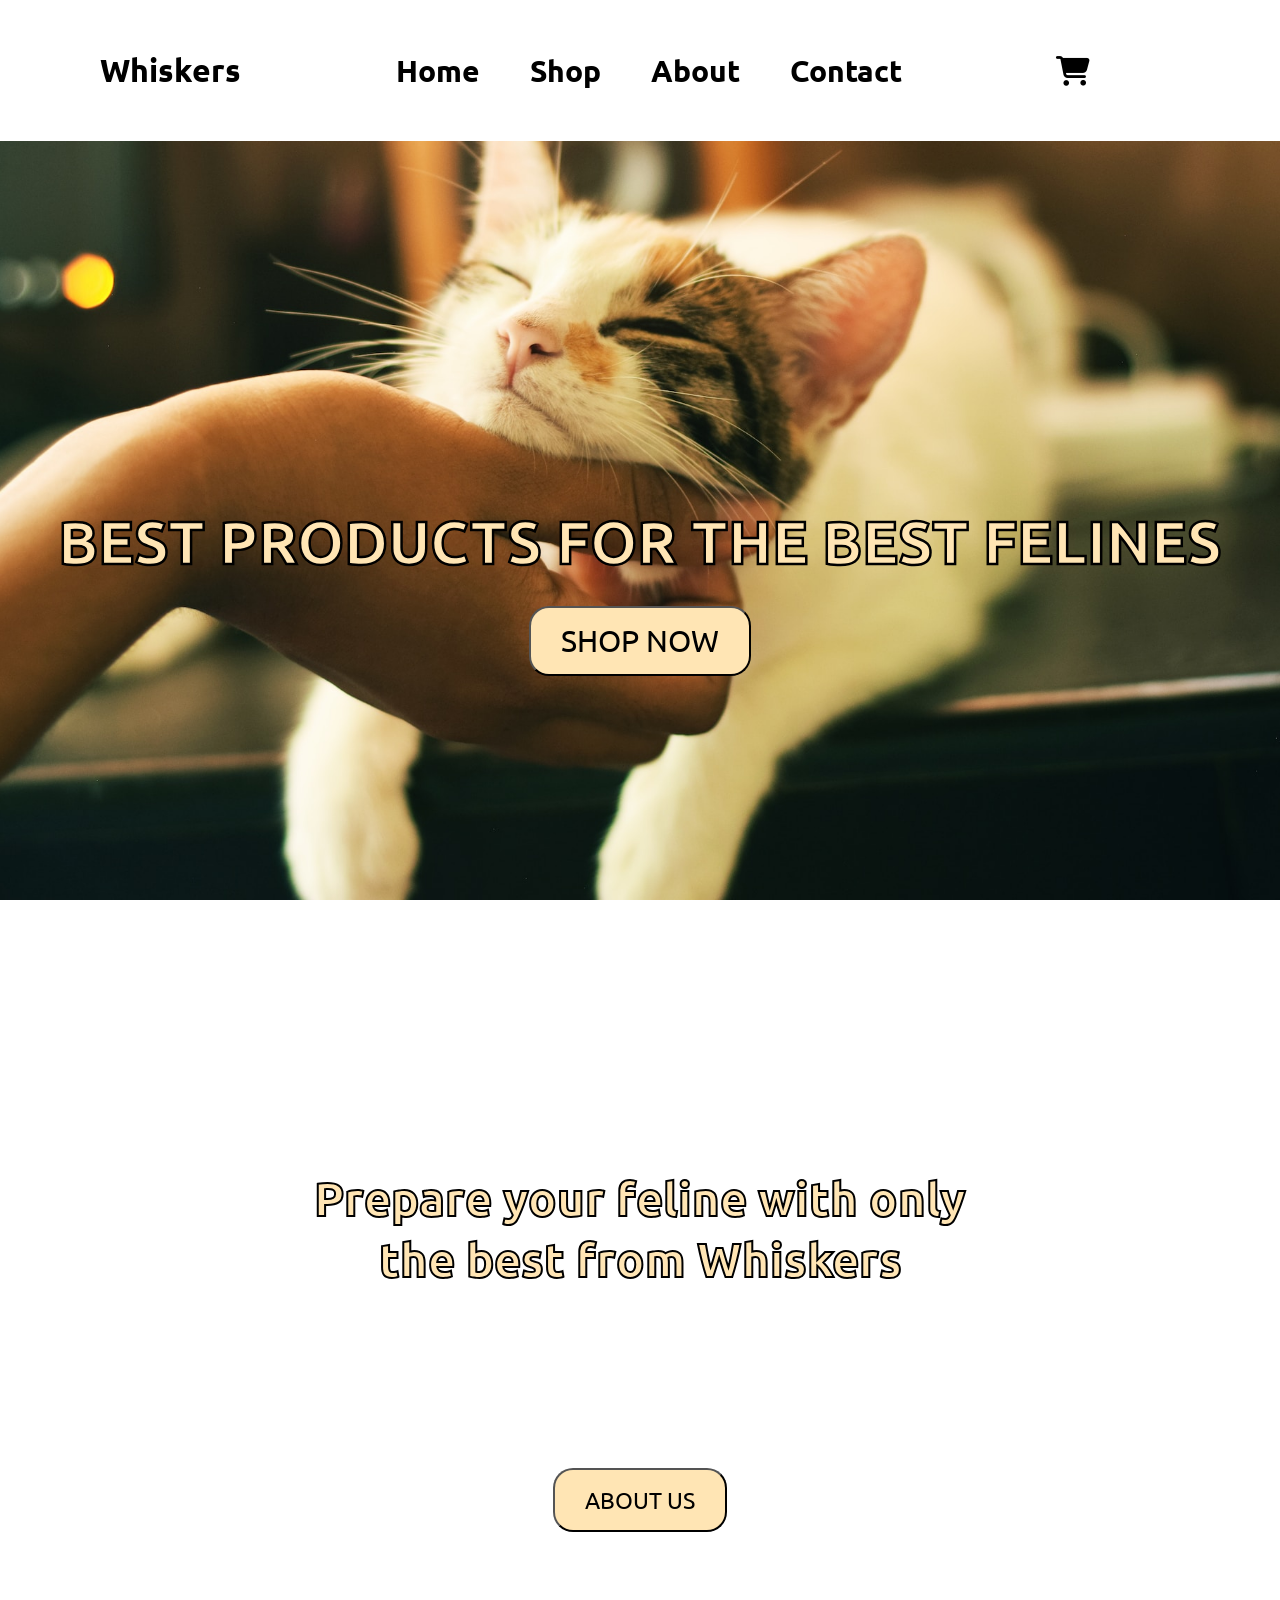
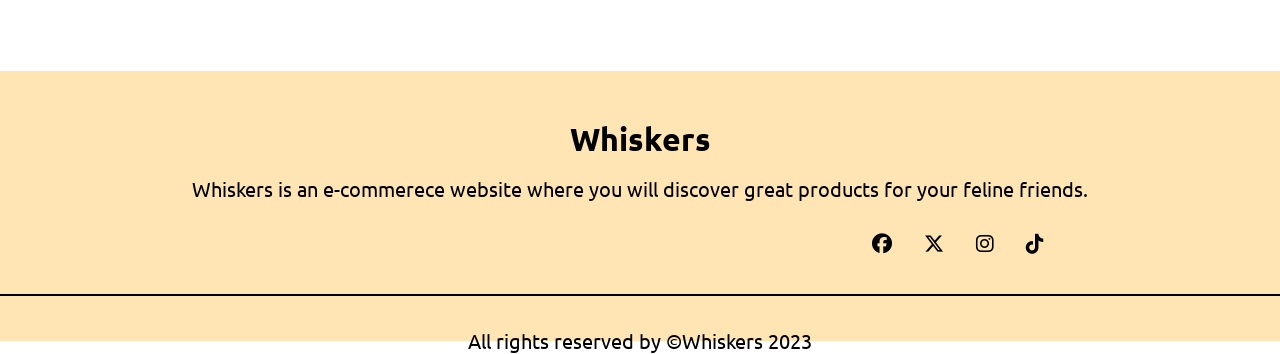
<file: index.html>
<!DOCTYPE html>
<html lang="en">
<head>
  <meta charset="UTF-8">
  <meta name="viewport" content="width=device-width, initial-scale=1.0">
  <link rel="preconnect" href="https://fonts.googleapis.com">
  <link rel="preconnect" href="https://fonts.gstatic.com" crossorigin>
  <link href="https://fonts.googleapis.com/css2?family=Arimo&family=Roboto:wght@300;700&family=Ubuntu:wght@300;400;500;700&display=swap" rel="stylesheet">
  <link rel="stylesheet" href="https://cdnjs.cloudflare.com/ajax/libs/font-awesome/6.5.1/css/all.min.css" integrity="sha512-DTOQO9RWCH3ppGqcWaEA1BIZOC6xxalwEsw9c2QQeAIftl+Vegovlnee1c9QX4TctnWMn13TZye+giMm8e2LwA==" crossorigin="anonymous" referrerpolicy="no-referrer" />
  <link rel="stylesheet" href="index.css">
  <title>Whiskers</title>
</head>
<body>
<!--HEADER-->
<div class="header-bar">
  <h1 class="logo"><a href="index.html" class="logo-btn">Whiskers</a></h1>
  <ul class="header-top">
    <li><a href="index.html" class="nav-header-bar">Home</a></li>
    <li><a href="shop.html" class="nav-header-bar">Shop</a></li>
    <li><a href="about.html" class="nav-header-bar">About</a></li>
    <li><a href="contact.html" class="nav-header-bar">Contact</a></li>
  </ul>
  <a href="cart.html" class="cart-icon"><i class="fa-solid fa-cart-shopping"></i></a>
</div>
<!--intro-->
<div class="main-ctn">
    <h1 class="main-tag">BEST PRODUCTS FOR THE BEST FELINES</h1>
    <div class="main-btn">
      <button type="button" onclick="location.href='shop.html'" class="mainz-btn">SHOP NOW</button>
    </div>
  </div>
<!--main content-->
<div class="cats-info">
  <h1>Prepare your feline with only<br>the best from Whiskers</h1>
  <p>Here at Whiskers, we're more than just a store that sells cat items.<br> We're passionate cat lovers who want to help<br>other cat owner/lovers with the lifestyle of their furry friends.<br>Learn more about our mission and get to know more about our team.</p>
  <div class="ca-info-btn">
    <div class="in-c-btn"><button type="button" onclick="location.href='about.html'" class="cinfo-abt-btn">ABOUT US</button></div>
  </div>
</div>
<!--INSERT FOOTER HERE-->
<footer class="foot-home">
  <h1>Whiskers</h1>
  <p>Whiskers is an e-commerece website where you will discover great products for your feline friends.</p>
  <ul class ="ul-soc">
    <li><a href="#"class="li-soc"><i class="fa-brands fa-facebook"></i></a></li>
    <li><a href="#"class="li-soc"><i class="fa-brands fa-x-twitter"></i></a></li>
    <li><a href="#"class="li-soc"><i class="fa-brands fa-instagram"></i></a></li>
    <li><a href="#"class="li-soc"><i class="fa-brands fa-tiktok"></i></a></li>
  </ul>
  <br>
  <br>
  <hr class="foot-hr">
  <p class="copyright">All rights reserved by ©Whiskers 2023 </p>
</footer>
</body>
</html>
</file>
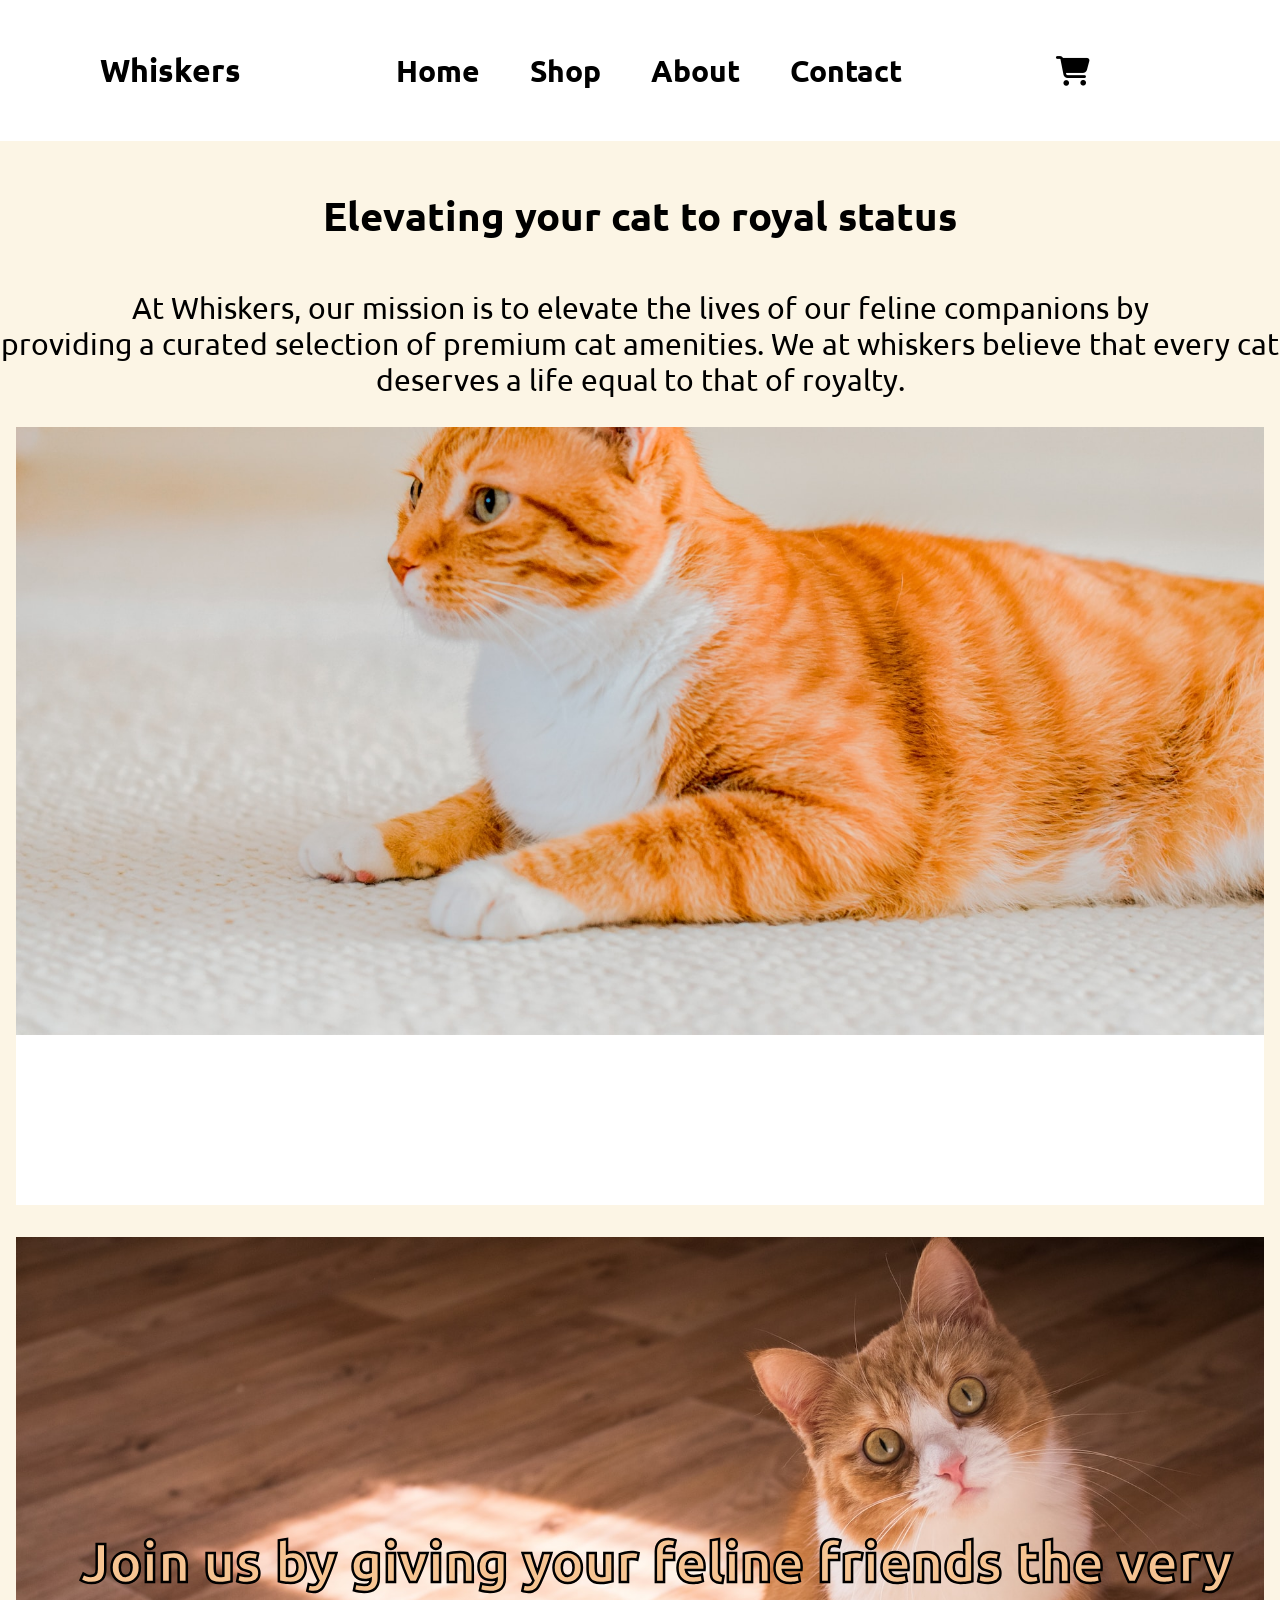
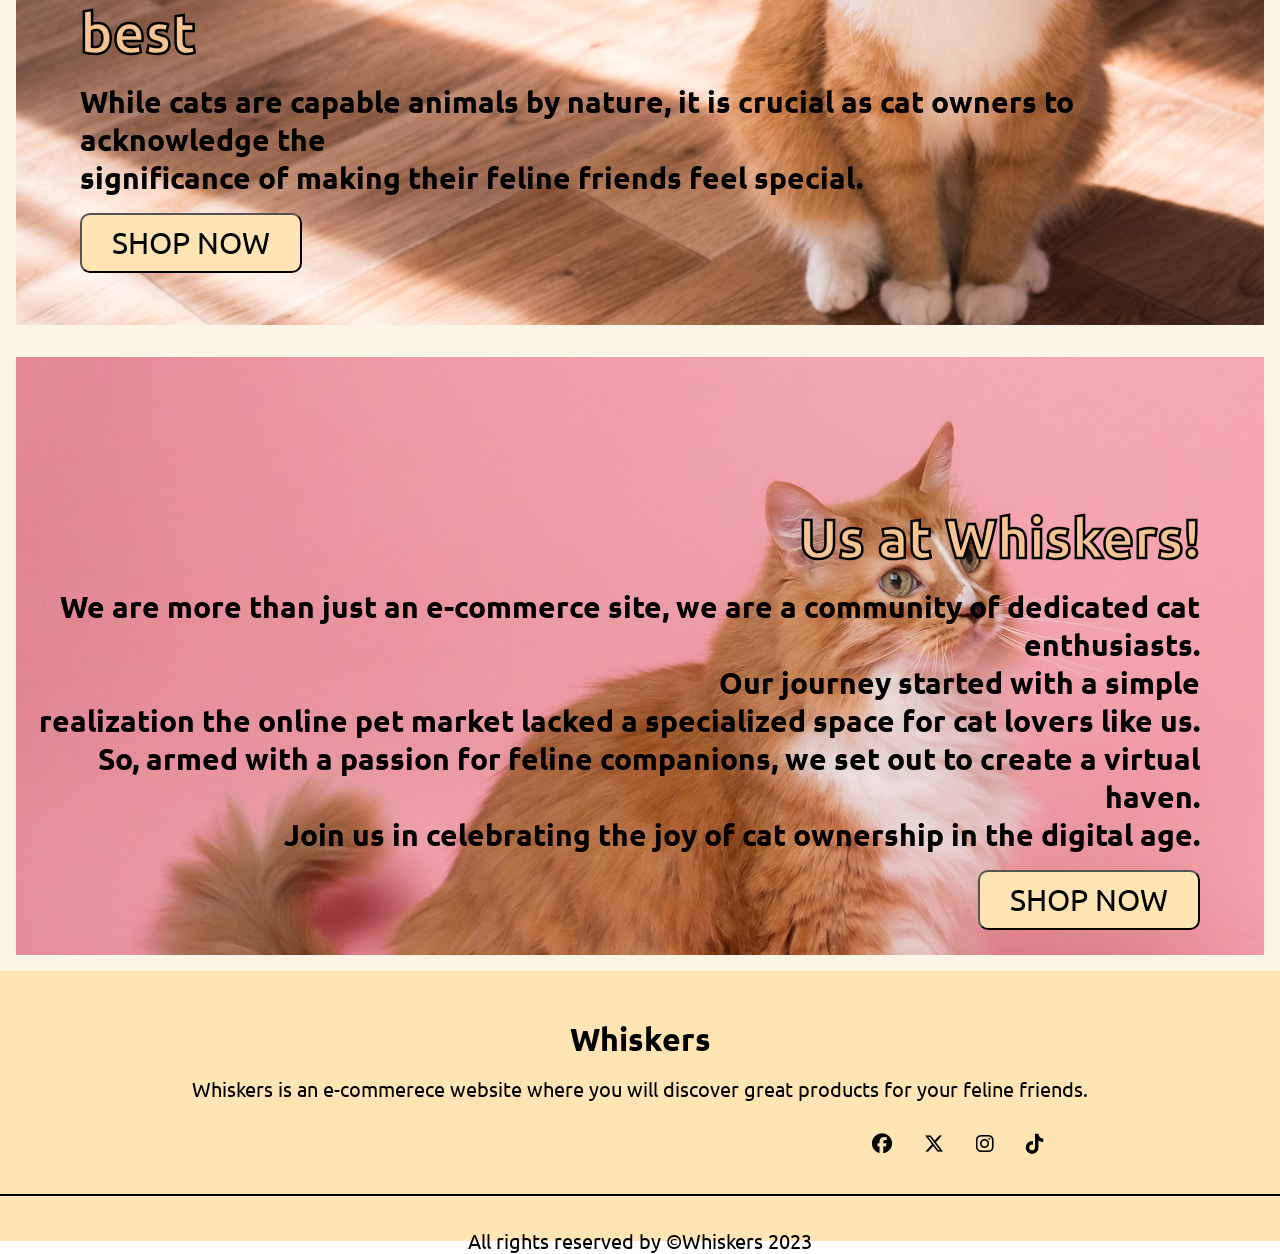
<file: about.html>
<!DOCTYPE html>
<html lang="en">
<head>
  <meta charset="UTF-8">
  <meta name="viewport" content="width=device-width, initial-scale=1.0">
  <link rel="preconnect" href="https://fonts.googleapis.com">
  <link rel="preconnect" href="https://fonts.gstatic.com" crossorigin>
  <link href="https://fonts.googleapis.com/css2?family=Arimo&family=Roboto:wght@300;700&family=Ubuntu:wght@300;400;500;700&display=swap" rel="stylesheet">
  <link rel="stylesheet" href="https://cdnjs.cloudflare.com/ajax/libs/font-awesome/6.5.1/css/all.min.css" integrity="sha512-DTOQO9RWCH3ppGqcWaEA1BIZOC6xxalwEsw9c2QQeAIftl+Vegovlnee1c9QX4TctnWMn13TZye+giMm8e2LwA==" crossorigin="anonymous" referrerpolicy="no-referrer" />
  <link rel="stylesheet" href="index.css">
  <title>About Whiskers</title>
</head>
<body>
<!--HEADER-->
<div class="header-bar-abt">
  <h1 class="logo"><a href="index.html" class="logo-btn">Whiskers</a></h1>
  <ul class="header-top-abt">
    <li><a href="index.html" class="nav-header-bar">Home</a></li>
    <li><a href="shop.html" class="nav-header-bar">Shop</a></li>
    <li><a href="about.html" class="nav-header-bar">About</a></li>
    <li><a href="contact.html" class="nav-header-bar">Contact</a></li>
  </ul>
  <a href="cart.html" class="cart-icon"><i class="fa-solid fa-cart-shopping"></i></a>
</div>
<!--MISSION-->
<div class="mission-abt">
  <h1>Elevating your cat to royal status</h1>
  <p>At Whiskers, our mission is to elevate the lives of our feline companions by<br>providing a curated selection of premium cat amenities. We at whiskers believe that every cat<br>deserves a life equal to that of royalty.</p>
</div>
<!--IMAGE SLIDER-->
<div class="img-sli-abt">
  <figure>
    <img src="IMAGES/cats2.jpg" alt="Cat and owner" style="position: relative; top: -14rem;">
    <img src="IMAGES/cat11.jpg" alt="Orange Cat">
    <img src="IMAGES/cats3.jpg" alt="kittens" style="position: relative; top: -6rem;">
    <img src="IMAGES/cat13.jpg" alt="Kitty">
  </figure>
</div>
<!--info1-->
<div class="info1-abt">
  <h1>Join us by giving your feline friends the very best</h1>
  <P>While cats are capable animals by nature, it is crucial as cat owners to acknowledge the<br>significance of making their feline friends feel special.</P>
  <div class="ab-btn">
    <button type="button" onclick="location.href='shop.html'" class="abz-btn">SHOP NOW</button>
  </div>
</div>
<!--info2-->
<div class="info2-abt">
<h1>Us at Whiskers!</h1>
<p>We are more than just an e-commerce site, we are a community of dedicated cat enthusiasts.<br>Our journey started with a simple<br>realization the online pet market lacked a specialized space for cat lovers like us.<br>So, armed with a passion for feline companions, we set out to create a virtual haven.<br>Join us in celebrating the joy of cat ownership in the digital age.</p>
  <div class="ab2-btn">
    <button type="button" onclick="location.href='shop.html'" class="abz2-btn">SHOP NOW</button>
  </div>
</div>
<!--footer area-->
<footer class="foot-abt">
  <h1>Whiskers</h1>
  <p>Whiskers is an e-commerece website where you will discover great products for your feline friends.</p>
  <ul class ="ul-soc">
    <li><a href="#"class="li-soc"><i class="fa-brands fa-facebook"></i></a></li>
    <li><a href="#"class="li-soc"><i class="fa-brands fa-x-twitter"></i></a></li>
    <li><a href="#"class="li-soc"><i class="fa-brands fa-instagram"></i></a></li>
    <li><a href="#"class="li-soc"><i class="fa-brands fa-tiktok"></i></a></li>
  </ul>
  <br>
  <br>
  <hr class="foot-abt-hr">
  <p class="copyright">All rights reserved by ©Whiskers 2023 </p>
</footer>
</body>
</html>
</file>
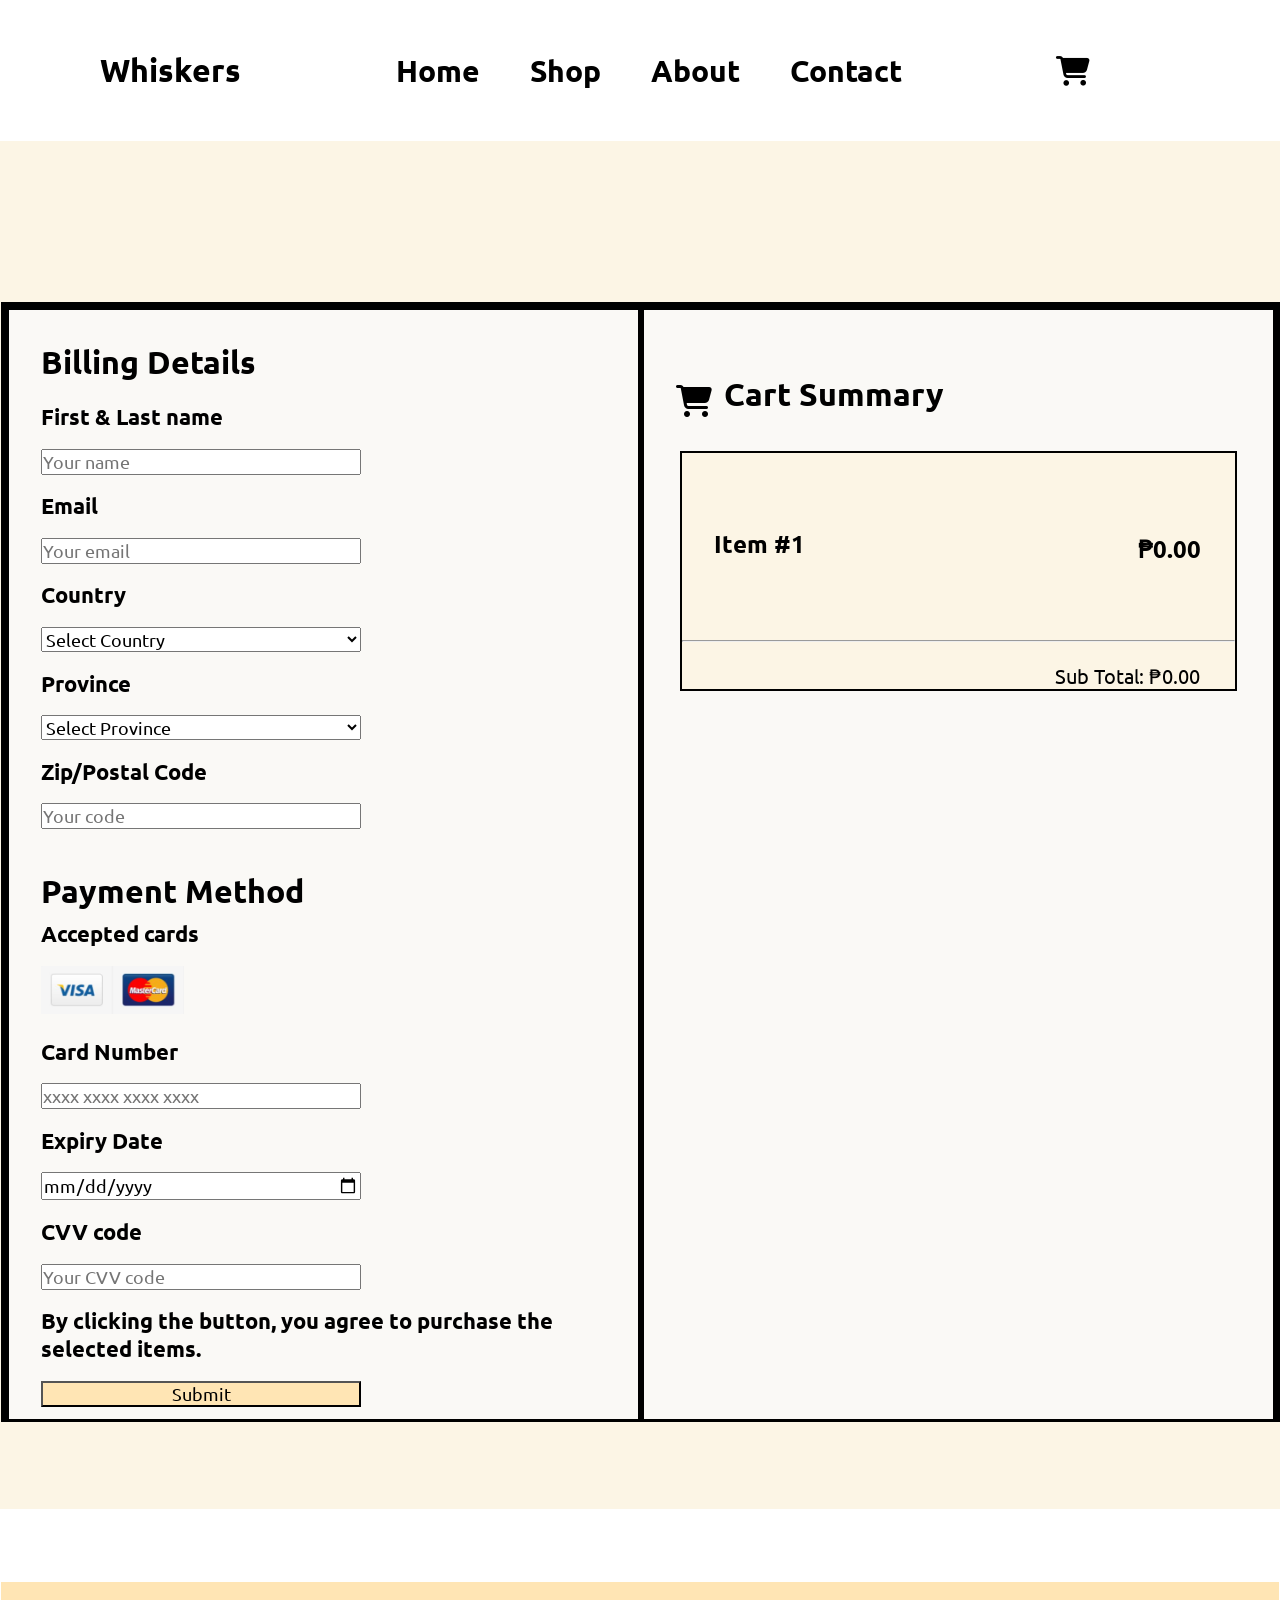
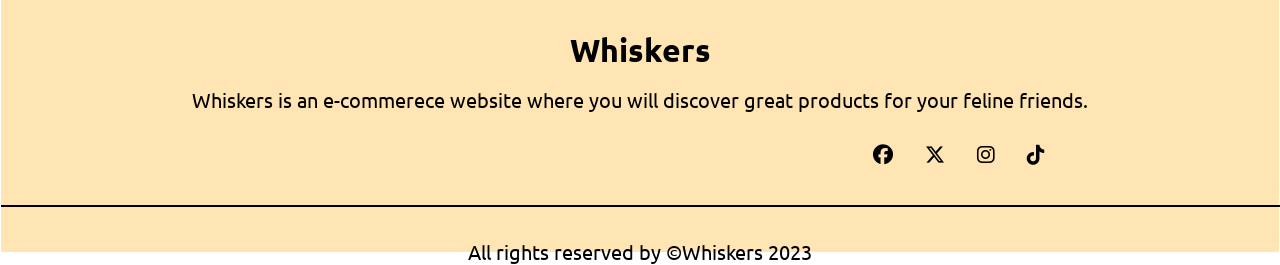
<file: cart.html>
<!DOCTYPE html>
<html lang="en">
<head>
  <meta charset="UTF-8">
  <meta name="viewport" content="width=device-width, initial-scale=1.0">
  <link rel="preconnect" href="https://fonts.googleapis.com">
  <link rel="preconnect" href="https://fonts.gstatic.com" crossorigin>
  <link href="https://fonts.googleapis.com/css2?family=Arimo&family=Roboto:wght@300;700&family=Ubuntu:wght@300;400;500;700&display=swap" rel="stylesheet">
  <link rel="stylesheet" href="https://cdnjs.cloudflare.com/ajax/libs/font-awesome/6.5.1/css/all.min.css" integrity="sha512-DTOQO9RWCH3ppGqcWaEA1BIZOC6xxalwEsw9c2QQeAIftl+Vegovlnee1c9QX4TctnWMn13TZye+giMm8e2LwA==" crossorigin="anonymous" referrerpolicy="no-referrer" />
  <link rel="stylesheet" href="index.css">
  <title>Cart</title>
</head>
<body>
<!--header area-->
<div class="header-bar-shp">
  <h1 class="logo"><a href="index.html" class="logo-btn">Whiskers</a></h1>
  <ul class="header-top-shp">
    <li><a href="index.html" class="nav-header-bar">Home</a></li>
    <li><a href="shop.html" class="nav-header-bar">Shop</a></li>
    <li><a href="about.html" class="nav-header-bar">About</a></li>
    <li><a href="contact.html" class="nav-header-bar">Contact</a></li>
  </ul>
  <a href="cart.html" class="cart-icon"><i class="fa-solid fa-cart-shopping"></i></a>
</div>
<!--checkout container container-->
<div class="ccc-con">
  <div class="cc-con">
    <div class="cc-right">
      <h1 class="ba-cc">Billing Details</h1>
      <p>First & Last name</p>
      <input type="text" placeholder="Your name" required>
      <p>Email</p>
      <input type="email" placeholder="Your email" required>
      <p>Country</p>
      <select class="country">
        <option value="">Select Country</option>
        <option value="['Nigeria','NG']">Nigeria</option>
        <option value="['Afghanistan','AF']">Afghanistan</option>
        <option value="['Ãƒâ€¦land Islands','AX']">Ãƒâ€¦land Islands</option>
        <option value="['Albania','AL']">Albania</option>
        <option value="['Algeria','DZ']">Algeria</option>
        <option value="['American Samoa','AS']">American Samoa</option>
        <option value="['Andorra','AD']">Andorra</option>
        <option value="['Angola','AO']">Angola</option>
        <option value="['Anguilla','AI']">Anguilla</option>
        <option value="['Antarctica','AQ']">Antarctica</option>
        <option value="['Antigua and Barbuda','AG']">Antigua and Barbuda</option>
        <option value="['Argentina','AR']">Argentina</option>
        <option value="['Armenia','AM']">Armenia</option>
        <option value="['Aruba','AW']">Aruba</option>
        <option value="['Australia','AU']">Australia</option>
        <option value="['Austria','AT']">Austria</option>
        <option value="['Azerbaijan','AZ']">Azerbaijan</option>
        <option value="['Bahamas','BS']">Bahamas</option>
        <option value="['Bahrain','BH']">Bahrain</option>
        <option value="['Bangladesh','BD']">Bangladesh</option>
        <option value="['Barbados','BB']">Barbados</option>
        <option value="['Belarus','BY']">Belarus</option>
        <option value="['Belgium','BE']">Belgium</option>
        <option value="['Belize','BZ']">Belize</option>
        <option value="['Benin','BJ']">Benin</option>
        <option value="['Bermuda','BM']">Bermuda</option>
        <option value="['Bhutan','BT']">Bhutan</option>
        <option value="['Bolivia, Plurinational State of','BO']">"Bolivia, Plurinational State of"</option>
        <option value="['Bonaire, Sint Eustatius and Saba','BQ']">"Bonaire, Sint Eustatius and Saba"</option>
        <option value="['Bosnia and Herzegovina','BA']">Bosnia and Herzegovina</option>
        <option value="['Botswana','BW']">Botswana</option>
        <option value="['Bouvet Island','BV']">Bouvet Island</option>
        <option value="['Brazil','BR']">Brazil</option>
        <option value="['British Indian Ocean Territory','IO']">British Indian Ocean Territory</option>
        <option value="['Brunei Darussalam','BN']">Brunei Darussalam</option>
        <option value="['Bulgaria','BG']">Bulgaria</option>
        <option value="['Burkina Faso','BF']">Burkina Faso</option>
        <option value="['Burundi','BI']">Burundi</option>
        <option value="['Cambodia','KH']">Cambodia</option>
        <option value="['Cameroon','CM']">Cameroon</option>
        <option value="['Canada','CA']">Canada</option>
        <option value="['Cape Verde','CV']">Cape Verde</option>
        <option value="['Cayman Islands','KY']">Cayman Islands</option>
        <option value="['Central African Republic','CF']">Central African Republic</option>
        <option value="['Chad','TD']">Chad</option>
        <option value="['Chile','CL']">Chile</option>
        <option value="['China','CN']">China</option>
        <option value="['Christmas Island','CX']">Christmas Island</option>
        <option value="['Cocos (Keeling) Islands','CC']">Cocos (Keeling) Islands</option>
        <option value="['Colombia','CO']">Colombia</option>
        <option value="['Comoros','KM']">Comoros</option>
        <option value="['Congo','CG']">Congo</option>
        <option value="['Congo, the Democratic Republic of the','CD']">"Congo, the Democratic Republic of the"</option>
        <option value="['Cook Islands','CK']">Cook Islands</option>
        <option value="['Costa Rica','CR']">Costa Rica</option>
        <option value="['CÃƒÂ´te d'Ivoire','CI']">CÃƒÂ´te d'Ivoire</option>
        <option value="['Croatia','HR']">Croatia</option>
        <option value="['Cuba','CU']">Cuba</option>
        <option value="['CuraÃƒÂ§ao','CW']">CuraÃƒÂ§ao</option>
        <option value="['Cyprus','CY']">Cyprus</option>
        <option value="['Czech Republic','CZ']">Czech Republic</option>
        <option value="['Denmark','DK']">Denmark</option>
        <option value="['Djibouti','DJ']">Djibouti</option>
        <option value="['Dominica','DM']">Dominica</option>
        <option value="['Dominican Republic','DO']">Dominican Republic</option>
        <option value="['Ecuador','EC']">Ecuador</option>
        <option value="['Egypt','EG']">Egypt</option>
        <option value="['El Salvador','SV']">El Salvador</option>
        <option value="['Equatorial Guinea','GQ']">Equatorial Guinea</option>
        <option value="['Eritrea','ER']">Eritrea</option>
        <option value="['Estonia','EE']">Estonia</option>
        <option value="['Ethiopia','ET']">Ethiopia</option>
        <option value="['Falkland Islands (Malvinas)','FK']">Falkland Islands (Malvinas)</option>
        <option value="['Faroe Islands','FO']">Faroe Islands</option>
        <option value="['Fiji','FJ']">Fiji</option>
        <option value="['Finland','FI']">Finland</option>
        <option value="['France','FR']">France</option>
        <option value="['French Guiana','GF']">French Guiana</option>
        <option value="['French Polynesia','PF']">French Polynesia</option>
        <option value="['French Southern Territories','TF']">French Southern Territories</option>
        <option value="['Gabon','GA']">Gabon</option>
        <option value="['Gambia','GM']">Gambia</option>
        <option value="['Georgia','GE']">Georgia</option>
        <option value="['Germany','DE']">Germany</option>
        <option value="['Ghana','GH']">Ghana</option>
        <option value="['Gibraltar','GI']">Gibraltar</option>
        <option value="['Greece','GR']">Greece</option>
        <option value="['Greenland','GL']">Greenland</option>
        <option value="['Grenada','GD']">Grenada</option>
        <option value="['Guadeloupe','GP']">Guadeloupe</option>
        <option value="['Guam','GU']">Guam</option>
        <option value="['Guatemala','GT']">Guatemala</option>
        <option value="['Guernsey','GG']">Guernsey</option>
        <option value="['Guinea','GN']">Guinea</option>
        <option value="['Guinea-Bissau','GW']">Guinea-Bissau</option>
        <option value="['Guyana','GY']">Guyana</option>
        <option value="['Haiti','HT']">Haiti</option>
        <option value="['Heard Island and McDonald Islands','HM']">Heard Island and McDonald Islands</option>
        <option value="['Holy See (Vatican City State)','VA']">Holy See (Vatican City State)</option>
        <option value="['Honduras','HN']">Honduras</option>
        <option value="['Hong Kong','HK']">Hong Kong</option>
        <option value="['Hungary','HU']">Hungary</option>
        <option value="['Iceland','IS']">Iceland</option>
        <option value="['India','IN']">India</option>
        <option value="['Indonesia','ID']">Indonesia</option>
        <option value="['Iran, Islamic Republic of','IR']">"Iran, Islamic Republic of"</option>
        <option value="['Iraq','IQ']">Iraq</option>
        <option value="['Ireland','IE']">Ireland</option>
        <option value="['Isle of Man','IM']">Isle of Man</option>
        <option value="['Israel','IL']">Israel</option>
        <option value="['Italy','IT']">Italy</option>
        <option value="['Jamaica','JM']">Jamaica</option>
        <option value="['Japan','JP']">Japan</option>
        <option value="['Jersey','JE']">Jersey</option>
        <option value="['Jordan','JO']">Jordan</option>
        <option value="['Kazakhstan','KZ']">Kazakhstan</option>
        <option value="['Kenya','KE']">Kenya</option>
        <option value="['Kiribati','KI']">Kiribati</option>
        <option value="['Korea, Democratic People's Republic of','KP']">"Korea, Democratic People's Republic of"</option>
        <option value="['Korea, Republic of','KR']">"Korea, Republic of"</option>
        <option value="['Kuwait','KW']">Kuwait</option>
        <option value="[Kyrgyzstan','KG']">yrgyzstan</option>
        <option value="['Lao People`s Democratic Republic','LA']">Lao People's Democratic Republic</option>
        <option value="['Latvia','LV']">Latvia</option>
        <option value="['Lebanon','LB']">Lebanon</option>
        <option value="['Lesotho','LS']">Lesotho</option>
        <option value="['Liberia','LR']">Liberia</option>
        <option value="['Libya','LY']">Libya</option>
        <option value="['Liechtenstein','LI']">Liechtenstein</option>
        <option value="['Lithuania','LT']">Lithuania</option>
        <option value="['Luxembourg','LU']">Luxembourg</option>
        <option value="['Macao','MO']">Macao</option>
        <option value="['Macedonia, the Former Yugoslav Republic of','MK']">"Macedonia, the Former Yugoslav Republic of"</option>
        <option value="['Madagascar','MG']">Madagascar</option>
        <option value="['Malawi','MW']">Malawi</option>
        <option value="['Malaysia','MY']">Malaysia</option>
        <option value="['Maldives','MV']">Maldives</option>
        <option value="['Mali','ML']">Mali</option>
        <option value="['Malta','MT']">Malta</option>
        <option value="['Marshall Islands','MH']">Marshall Islands</option>
        <option value="['Martinique','MQ']">Martinique</option>
        <option value="['Mauritania','MR']">Mauritania</option>
        <option value="['Mauritius','MU']">Mauritius</option>
        <option value="['Mayotte','YT']">Mayotte</option>
        <option value="['Mexico','MX']">Mexico</option>
        <option value="['Micronesia, Federated States of','FM']">"Micronesia, Federated States of</option>
        <option value="['Moldova, Republic of','MD']">"Moldova, Republic of"</option>
        <option value="['Monaco','MC']">Monaco</option>
        <option value="['Mongolia','MN']">Mongolia</option>
        <option value="['Montenegro','ME']">Montenegro</option>
        <option value="['Montserrat','MS']">Montserrat</option>
        <option value="['Morocco','MA']">Morocco</option>
        <option value="['Mozambique','MZ']">Mozambique</option>
        <option value="['Myanmar','MM']">Myanmar</option>
        <option value="['Namibia','NA']">Namibia</option>
        <option value="['Nauru','NR']">Nauru</option>
        <option value="['Nepal','NP']">Nepal</option>
        <option value="['Netherlands','NL']">Netherlands</option>
        <option value="['New Caledonia','NC']">New Caledonia</option>
        <option value="['New Zealand','NZ']">New Zealand</option>
        <option value="['Nicaragua','NI']">Nicaragua</option>
        <option value="['Niger','NE']">Niger</option>
        <option value="['Niue','NU']">Niue</option>
        <option value="['Norfolk Island','NF']">Norfolk Island</option>
        <option value="['Northern Mariana Islands','MP']">Northern Mariana Islands</option>
        <option value="['Norway','NO']">Norway</option>
        <option value="['Oman','OM']">Oman</option>
        <option value="['Pakistan','PK']">Pakistan</option>
        <option value="['Palau','PW']">Palau</option>
        <option value="['Palestine, State of','PS']">"Palestine, State of"</option>
        <option value="['Panama','PA']">Panama</option>
        <option value="['Papua New Guinea','PG']">Papua New Guinea</option>
        <option value="['Paraguay','PY']">Paraguay</option>
        <option value="['Peru','PE']">Peru</option>
        <option value="['Philippines','PH']">Philippines</option>
        <option value="['Pitcairn','PN']">Pitcairn</option>
        <option value="['Poland','PL']">Poland</option>
        <option value="['Portugal','PT']">Portugal</option>
        <option value="['Puerto Rico','PR']">Puerto Rico</option>
        <option value="['Qatar','QA']">Qatar</option>
        <option value="['RÃƒÂ©union','RE']">RÃƒÂ©union</option>
        <option value="['Romania','RO']">Romania</option>
        <option value="['Russian Federation','RU']">Russian Federation</option>
        <option value="['Rwanda','RW']">Rwanda</option>
        <option value="['Saint BarthÃƒÂ©lemy','BL']">Saint BarthÃƒÂ©lemy</option>
        <option value="['Saint Helena','Ascension and Tristan da Cunha','SH']">"Saint Helena, Ascension and Tristan da Cunha"</option>
        <option value="['Saint Kitts and Nevis','KN']">Saint Kitts and Nevis</option>
        <option value="['Saint Lucia','LC']">Saint Lucia</option>
        <option value="['Saint Martin (French part)','MF']">Saint Martin (French part)</option>
        <option value="['Saint Pierre and Miquelon','PM']">Saint Pierre and Miquelon</option>
        <option value="['Saint Vincent and the Grenadines','VC']">Saint Vincent and the Grenadines</option>
        <option value="['Samoa','WS']">Samoa</option>
        <option value="['San Marino','SM']">San Marino</option>
        <option value="['Sao Tome and Principe','ST']">Sao Tome and Principe</option>
        <option value="['Saudi Arabia','SA']">Saudi Arabia</option>
        <option value="['Senegal','SN']">Senegal</option>
        <option value="['Serbia','RS']">Serbia</option>
        <option value="['Seychelles','SC']">Seychelles</option>
        <option value="['Sierra Leone','SL']">Sierra Leone</option>
        <option value="['Singapore','SG']">Singapore</option>
        <option value="['Sint Maarten (Dutch part)','SX']">Sint Maarten (Dutch part)</option>
        <option value="['Slovakia','SK']">Slovakia</option>
        <option value="['Slovenia','SI']">Slovenia</option>
        <option value="['Solomon Islands','SB']">Solomon Islands</option>
        <option value="['Somalia','SO']">Somalia</option>
        <option value="['South Africa','ZA']">South Africa</option>
        <option value="['South Georgia and the South Sandwich Islands','GS']">South Georgia and the South Sandwich Islands</option>
        <option value="['South Sudan','SS']">South Sudan</option>
        <option value="['Spain','ES']">Spain</option>
        <option value="['Sri Lanka','LK']">Sri Lanka</option>
        <option value="['Sudan','SD']">Sudan</option>
        <option value="['Suriname','SR']">Suriname</option>
        <option value="['Svalbard and Jan Mayen','SJ']">Svalbard and Jan Mayen</option>
        <option value="['Swaziland','SZ']">Swaziland</option>
        <option value="['Sweden','SE']">Sweden</option>
        <option value="['Switzerland','CH']">Switzerland</option>
        <option value="['Syrian Arab Republic','SY']">Syrian Arab Republic</option>
        <option value="['Taiwan, Province of China','TW']">"Taiwan, Province of China"</option>
        <option value="['Tajikistan','TJ']">Tajikistan</option>
        <option value="['Tanzania, United Republic of','TZ']">"Tanzania, United Republic of"</option>
        <option value="['Thailand','TH']">Thailand</option>
        <option value="['Timor-Leste','TL']">Timor-Leste</option>
        <option value="['Togo','TG']">Togo</option>
        <option value="['Tokelau','TK']">Tokelau</option>
        <option value="['Tonga','TO']">Tonga</option>
        <option value="['Trinidad and Tobago','TT']">Trinidad and Tobago</option>
        <option value="['Tunisia','TN']">Tunisia</option>
        <option value="['Turkey','TR']">Turkey</option>
        <option value="['Turkmenistan','TM']">Turkmenistan</option>
        <option value="['Turks and Caicos Islands','TC']">Turks and Caicos Islands</option>
        <option value="['Tuvalu','TV']">Tuvalu</option>
        <option value="['Uganda','UG']">Uganda</option>
        <option value="['Ukraine','UA']">Ukraine</option>
        <option value="['United Arab Emirates','AE']">United Arab Emirates</option>
        <option value="['United Kingdom','GB']">United Kingdom</option>
        <option value="['United States','US']">United States</option>
        <option value="['United States Minor Outlying Islands','UM']">United States Minor Outlying Islands</option>
        <option value="['Uruguay','UY']">Uruguay</option>
        <option value="['Uzbekistan','UZ']">Uzbekistan</option>
        <option value="['Vanuatu','VU']">Vanuatu</option>
        <option value="['Venezuela, Bolivarian Republic of','VE']">"Venezuela, Bolivarian Republic of"</option>
        <option value="['Viet Nam','VN']">Viet Nam</option>
        <option value="['Virgin Islands, British','VG']">"Virgin Islands, British"</option>
        <option value="['Virgin Islands, U.S.','VI']">"Virgin Islands, U.S."</option>
        <option value="['Wallis and Futuna','WF']">Wallis and Futuna</option>
        <option value="['Western Sahara','EH']">Western Sahara</option>
        <option value="['Yemen','YE']">Yemen</option>
        <option value="['Zambia','ZM']">Zambia</option>
        <option value="['Zimbabwe','ZW']">Zimbabwe</option>
      </select>
      <p>Province</p>
      <select class="country-province">
        <option value="">Select Province</option>
        <option value="ABR">Abra</option>
        <option value="AGN">Agusan del Norte</option>
        <option value="AGS">Agusan del Sur</option>
        <option value="AKL">Aklan</option>
        <option value="ALB">Albay</option>
        <option value="ANT">Antique</option>
        <option value="APA">Apayao</option>
        <option value="AUR">Aurora</option>
        <option value="14">Autonomous Region in Muslim Mindanao</option>
        <option value="BAS">Basilan</option>
        <option value="BAN">Bataan</option>
        <option value="BTN">Batanes</option>
        <option value="BTG">Batangas</option>
        <option value="BEN">Benguet</option>
        <option value="05">Bicol Region</option>
        <option value="BIL">Biliran</option>
        <option value="BOH">Bohol</option>
        <option value="BUK">Bukidnon</option>
        <option value="BUL">Bulacan</option>
        <option value="CAG">Cagayan</option>
        <option value="02">Cagayan Valley</option>
        <option value="40">Calabarzon</option>
        <option value="CAN">Camarines Norte</option>
        <option value="CAS">Camarines Sur</option>
        <option value="CAM">Camiguin</option>
        <option value="CAP">Capiz</option>
        <option value="13">Caraga</option>
        <option value="CAT">Catanduanes</option>
        <option value="CAV">Cavite</option>
        <option value="CEB">Cebu</option>
        <option value="03">Central Luzon</option>
        <option value="07">Central Visayas</option>
        <option value="COM">Compostela Valley</option>
        <option value="15">Cordillera Administrative Region</option>
        <option value="NCO">Cotabato</option>
        <option value="DAV">Davao del Norte</option>
        <option value="DAS">Davao del Sur</option>
        <option value="DVO">Davao Occidental</option>
        <option value="DAO">Davao Oriental</option>
        <option value="11">Davao Region</option>
        <option value="DIN">Dinagat Islands</option>
        <option value="EAS">Eastern Samar</option>
        <option value="08">Eastern Visayas</option>
        <option value="GUI">Guimaras</option>
        <option value="IFU">Ifugao</option>
        <option value="ILN">Ilocos Norte</option>
        <option value="01">Ilocos Region</option>
        <option value="ILS">Ilocos Sur</option>
        <option value="ILI">Iloilo</option>
        <option value="ISA">Isabela</option>
        <option value="KAL">Kalinga</option>
        <option value="LUN">La Union</option>
        <option value="LAG">Laguna</option>
        <option value="LAN">Lanao del Norte</option>
        <option value="LAS">Lanao del Sur</option>
        <option value="LEY">Leyte</option>
        <option value="MAG">Maguindanao</option>
        <option value="MAD">Marinduque</option>
        <option value="MAS">Masbate</option>
        <option value="NCR">Metro Manila</option>
        <option value="41">Mimaropa</option>
        <option value="MSC">Misamis Occidental</option>
        <option value="MSR">Misamis Oriental</option>
        <option value="MOU">Mountain Province</option>
        <option value="NEC">Negros Occidental</option>
        <option value="NER">Negros Oriental</option>
        <option value="10">Northern Mindanao</option>
        <option value="NSA">Northern Samar</option>
        <option value="NUE">Nueva Ecija</option>
        <option value="NUV">Nueva Vizcaya</option>
        <option value="MDC">Occidental Mindoro</option>
        <option value="MDR">Oriental Mindoro</option>
        <option value="PLW">Palawan</option>
        <option value="PAM">Pampanga</option>
        <option value="PAN">Pangasinan</option>
        <option value="QUE">Quezon</option>
        <option value="QUI">Quirino</option>
        <option value="RIZ">Rizal</option>
        <option value="ROM">Romblon</option>
        <option value="SAR">Sarangani</option>
        <option value="SIG">Siquijor</option>
        <option value="12">Soccsksargen</option>
        <option value="SOR">Sorsogon</option>
        <option value="SCO">South Cotabato</option>
        <option value="SLE">Southern Leyte</option>
        <option value="SUK">Sultan Kudarat</option>
        <option value="SLU">Sulu</option>
        <option value="SUN">Surigao del Norte</option>
        <option value="SUR">Surigao del Sur</option>
        <option value="TAR">Tarlac</option>
        <option value="TAW">Tawi-Tawi</option>
        <option value="06">Western Visayas</option>
        <option value="ZMB">Zambales</option>
        <option value="ZAN">Zamboanga del Norte</option>
        <option value="ZAS">Zamboanga del Sur</option>
        <option value="09">Zamboanga Peninsula</option>
        <option value="ZSI">Zamboanga Sibugay</option>
      </select>
      <p>Zip/Postal Code</p>
      <input type="text" placeholder="Your code" required>
      <h1 class="pm-cc">Payment Method</h1>
      <p>Accepted cards</p>
      <div class="pm-cc-img"></div>
      <p>Card Number</p>
      <input type= "tel" inputmode="numeric"maxlength="19"placeholder="xxxx xxxx xxxx xxxx" required>
      <p>Expiry Date</p>
      <input type="date" placeholder="Your Expiry date" required>
      <p>CVV code</p>
      <input type="text" placeholder="Your CVV code" required>
      <p class="terms">By clicking the button, you agree to purchase the selected items.</p>
      <form action="check-out.html" method="get">
        <input type="submit" id="sub-cc-right">
      </form>
    </div>
    <div class="cc-left">
      <h1>Cart Summary</h1>
      <i class="fa-solid fa-cart-shopping"></i>
        <div class="cs-cc-left">
          <h2>Item #1</h2>
          <h3>₱0.00</h3>
          <hr>
          <p>Sub Total: ₱0.00</p>
        </div>
    </div>
  </div>
<!--footer-->
<footer class="foot-abt">
  <h1>Whiskers</h1>
  <p>Whiskers is an e-commerece website where you will discover great products for your feline friends.</p>
  <ul class ="ul-soc">
    <li><a href="#"class="li-soc"><i class="fa-brands fa-facebook"></i></a></li>
    <li><a href="#"class="li-soc"><i class="fa-brands fa-x-twitter"></i></a></li>
    <li><a href="#"class="li-soc"><i class="fa-brands fa-instagram"></i></a></li>
    <li><a href="#"class="li-soc"><i class="fa-brands fa-tiktok"></i></a></li>
  </ul>
  <br>
  <br>
  <hr class="foot-abt-hr">
  <p class="copyright">All rights reserved by ©Whiskers 2023 </p>
</footer>
</div>
</body>
</html>
</file>
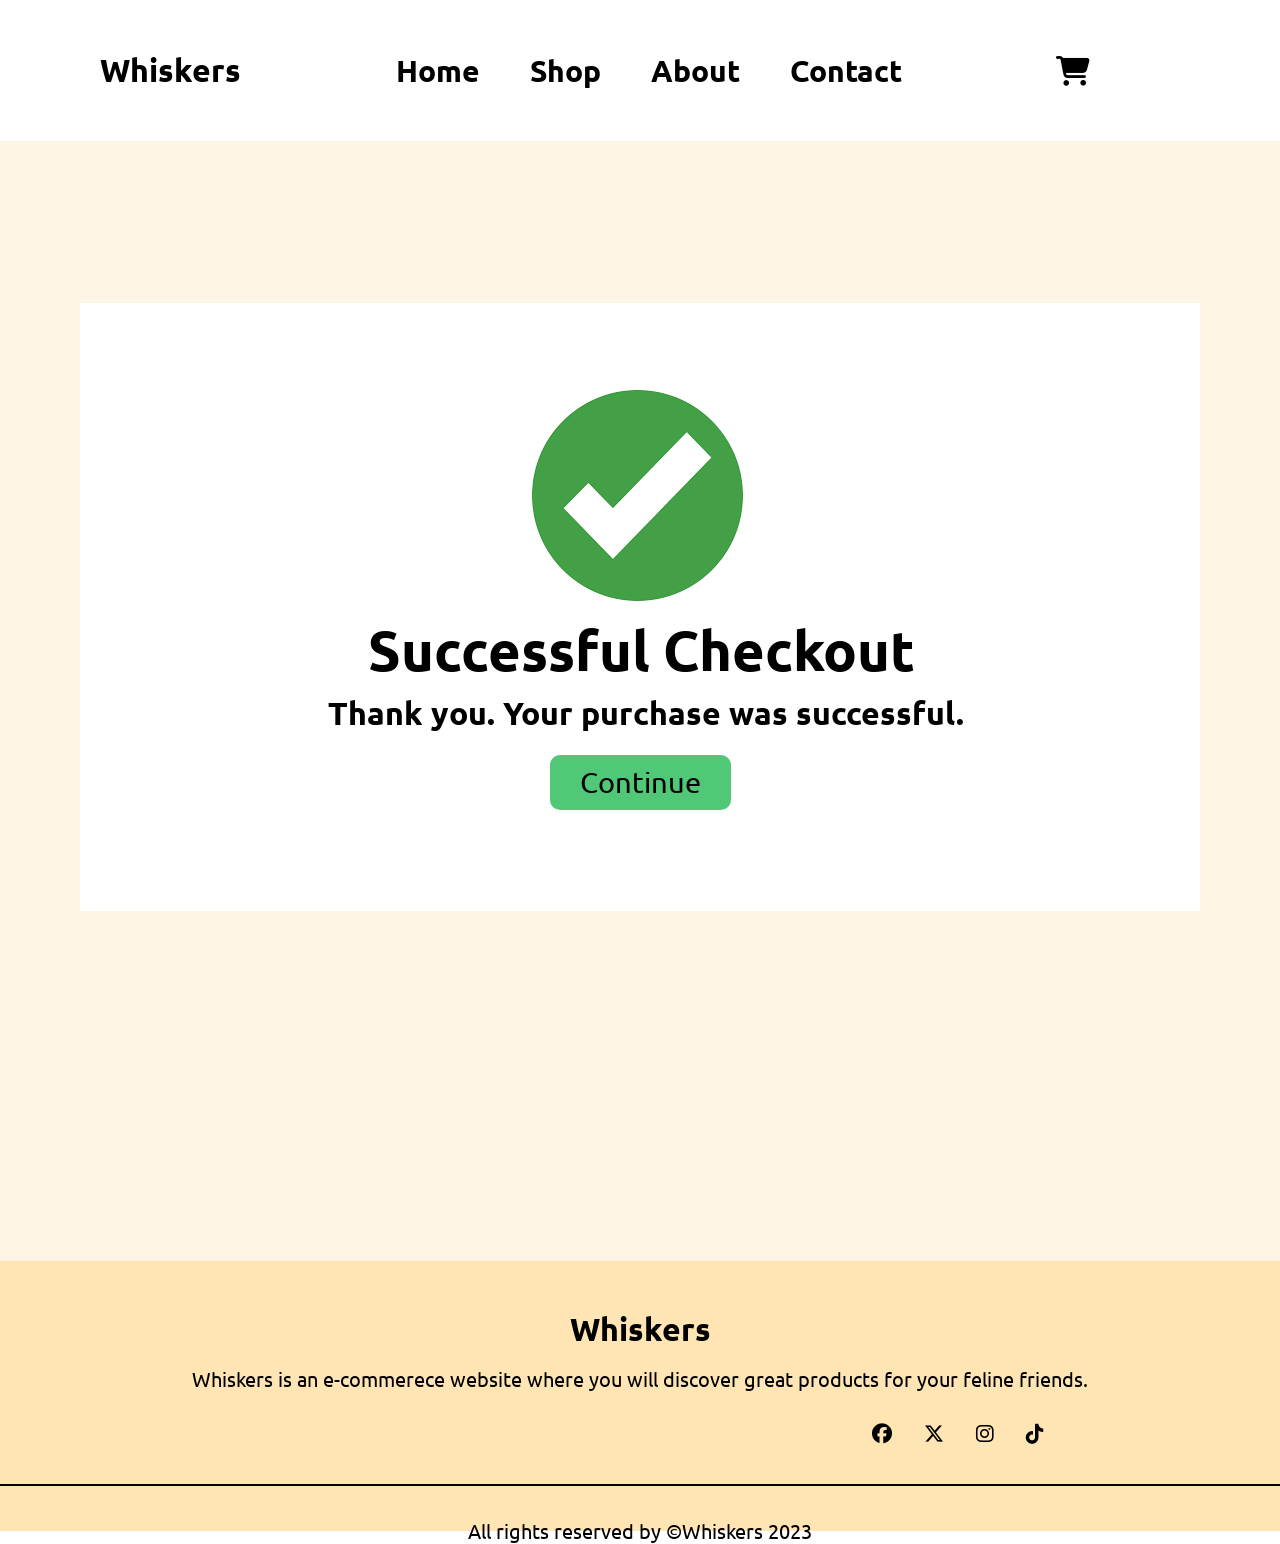
<file: check-out.html>
<!DOCTYPE html>
<html lang="en">
<head>
  <meta charset="UTF-8">
  <meta name="viewport" content="width=device-width, initial-scale=1.0">
  <link rel="preconnect" href="https://fonts.googleapis.com">
  <link rel="preconnect" href="https://fonts.gstatic.com" crossorigin>
  <link href="https://fonts.googleapis.com/css2?family=Arimo&family=Roboto:wght@300;700&family=Ubuntu:wght@300;400;500;700&display=swap" rel="stylesheet">
  <link rel="stylesheet" href="https://cdnjs.cloudflare.com/ajax/libs/font-awesome/6.5.1/css/all.min.css" integrity="sha512-DTOQO9RWCH3ppGqcWaEA1BIZOC6xxalwEsw9c2QQeAIftl+Vegovlnee1c9QX4TctnWMn13TZye+giMm8e2LwA==" crossorigin="anonymous" referrerpolicy="no-referrer" />
  <link rel="stylesheet" href="index.css">
  <title>Check Out</title>
</head>
<body>
<!--HEADER-->
<div class="header-bar-abt">
  <h1 class="logo"><a href="index.html" class="logo-btn">Whiskers</a></h1>
  <ul class="header-top-abt">
    <li><a href="index.html" class="nav-header-bar">Home</a></li>
    <li><a href="shop.html" class="nav-header-bar">Shop</a></li>
    <li><a href="about.html" class="nav-header-bar">About</a></li>
    <li><a href="contact.html" class="nav-header-bar">Contact</a></li>
  </ul>
  <a href="cart.html" class="cart-icon"><i class="fa-solid fa-cart-shopping"></i></a>
</div>
<!--MAIN CONTENT-->
<div class="co-container">
  <div class="co-menu">
    <div class="co-image">
      <img src="IMAGES/check.png" alt="check mark">
    </div>
    <div class="co-text">
      <h1>Successful Checkout</h1>
      <h2>Thank you. Your purchase was successful.</h2>
    </div>
    <div class="co-btn">
      <a href="index.html"><button>Continue</button></a>
    </div>
  </div>
</div>
<!--FOOTER-->
<footer class="foot-abt">
  <h1>Whiskers</h1>
  <p>Whiskers is an e-commerece website where you will discover great products for your feline friends.</p>
  <ul class ="ul-soc">
    <li><a href="#"class="li-soc"><i class="fa-brands fa-facebook"></i></a></li>
    <li><a href="#"class="li-soc"><i class="fa-brands fa-x-twitter"></i></a></li>
    <li><a href="#"class="li-soc"><i class="fa-brands fa-instagram"></i></a></li>
    <li><a href="#"class="li-soc"><i class="fa-brands fa-tiktok"></i></a></li>
  </ul>
  <br>
  <br>
  <hr class="foot-abt-hr">
  <p class="copyright">All rights reserved by ©Whiskers 2023 </p>
</footer>
</body>
</html>
</file>
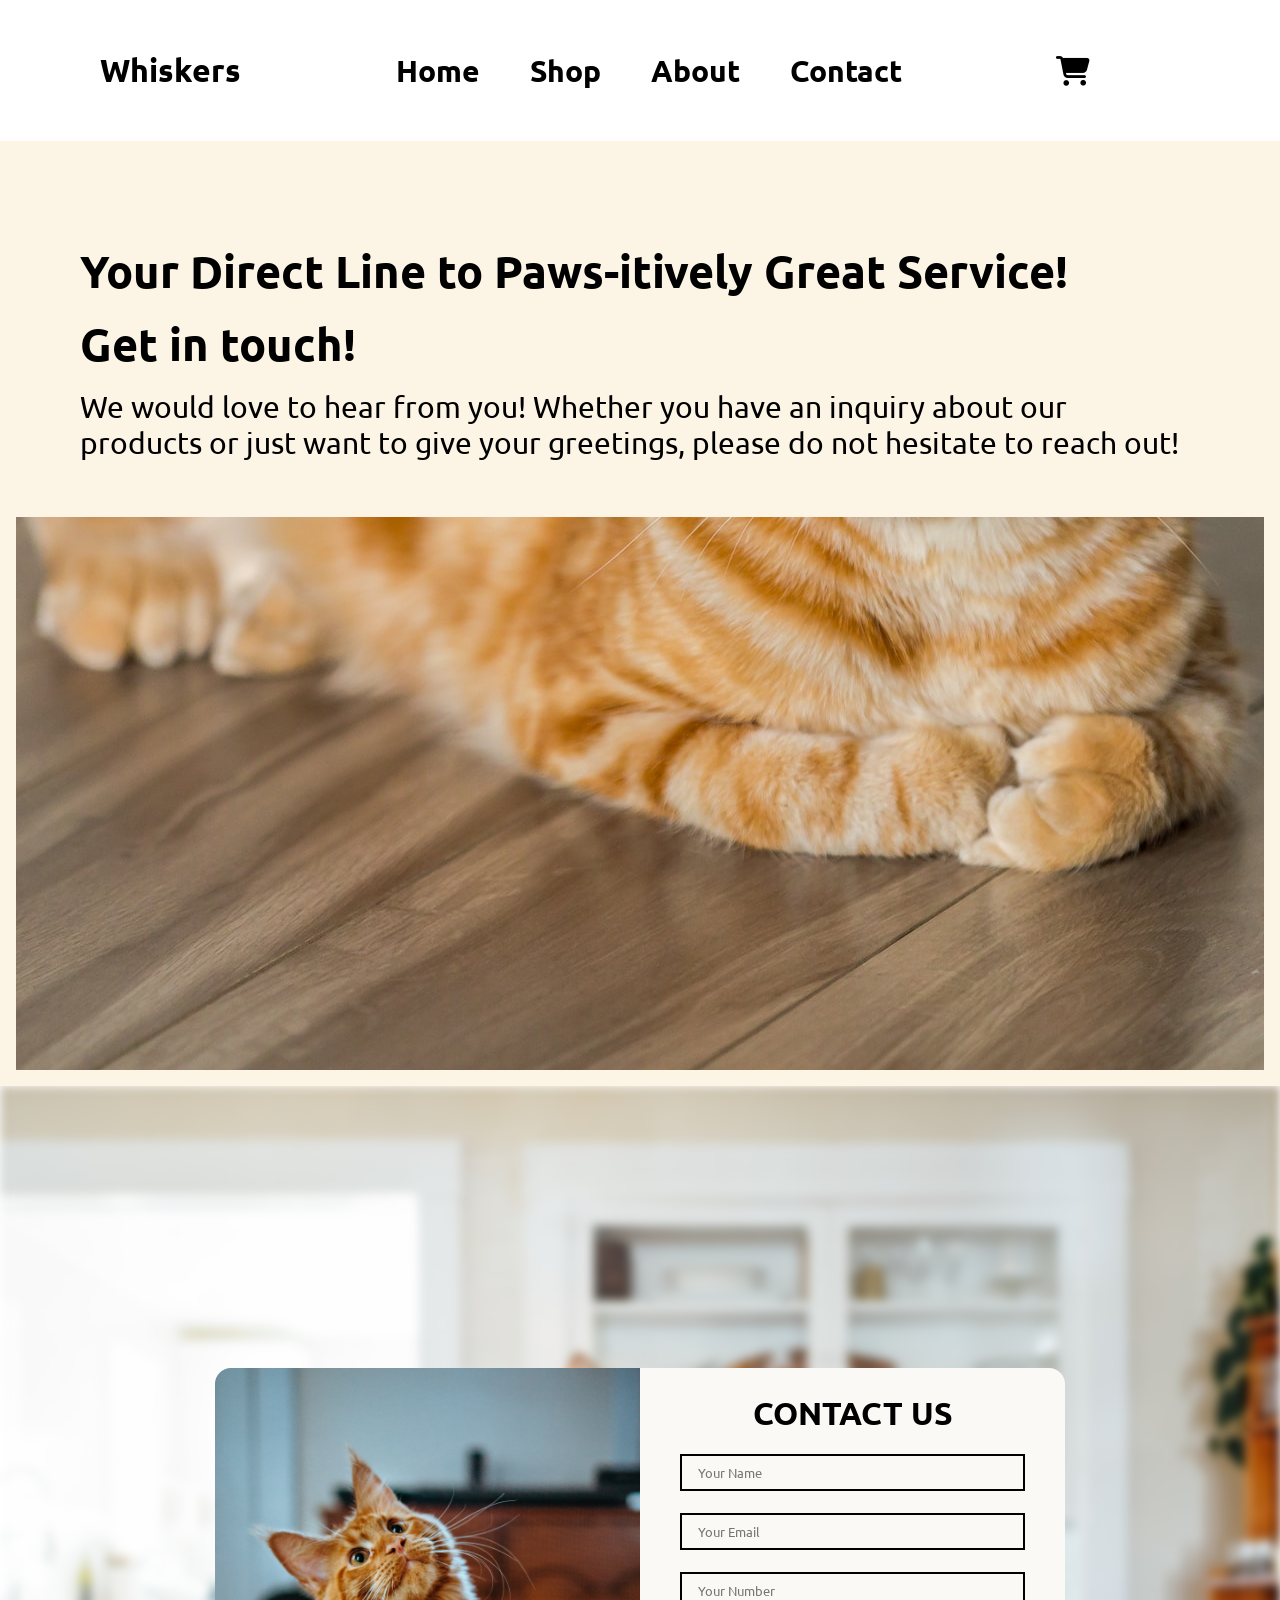
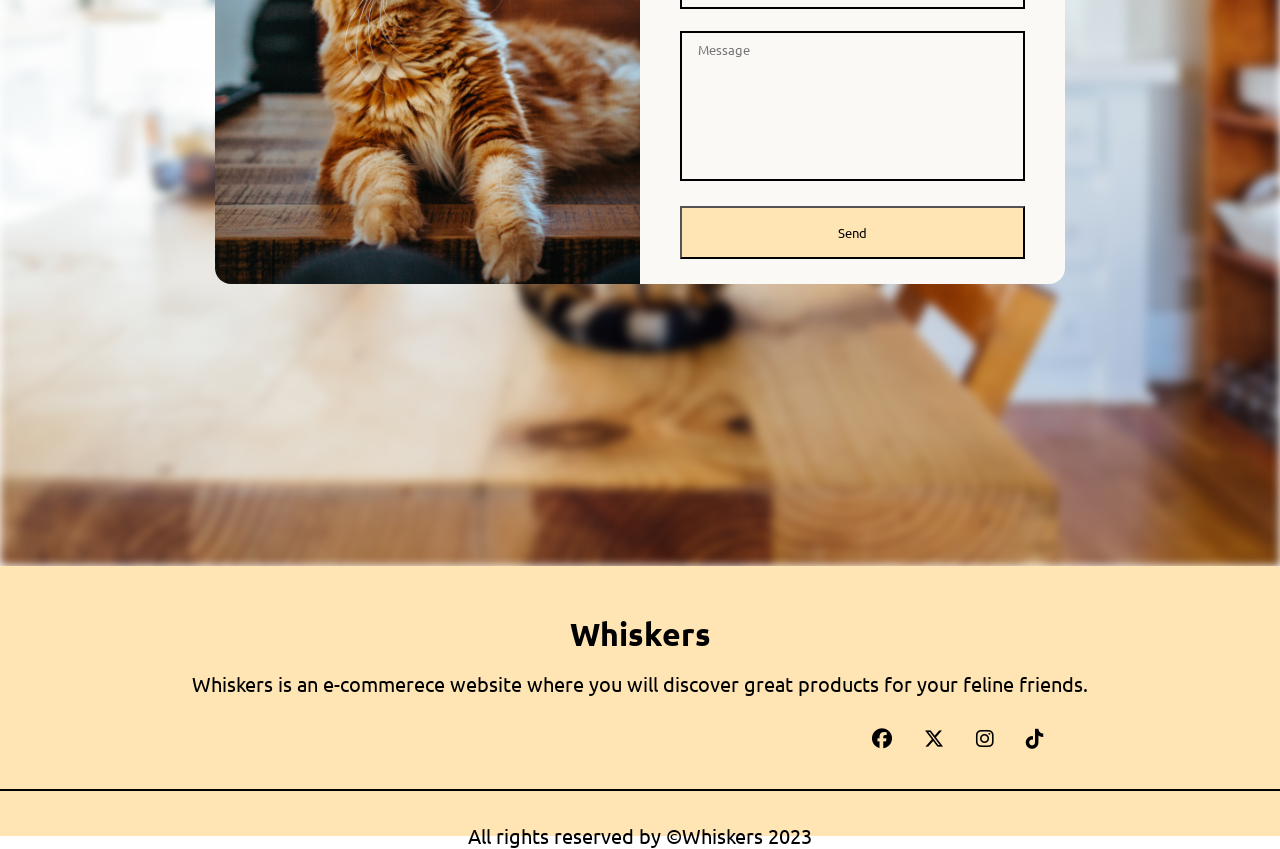
<file: contact.html>
<!DOCTYPE html>
<html lang="en">
<head>
  <meta charset="UTF-8">
  <meta name="viewport" content="width=device-width, initial-scale=1.0">
  <link rel="preconnect" href="https://fonts.googleapis.com">
  <link rel="preconnect" href="https://fonts.gstatic.com" crossorigin>
  <link href="https://fonts.googleapis.com/css2?family=Arimo&family=Roboto:wght@300;700&family=Ubuntu:wght@300;400;500;700&display=swap" rel="stylesheet">
  <link rel="stylesheet" href="https://cdnjs.cloudflare.com/ajax/libs/font-awesome/6.5.1/css/all.min.css" integrity="sha512-DTOQO9RWCH3ppGqcWaEA1BIZOC6xxalwEsw9c2QQeAIftl+Vegovlnee1c9QX4TctnWMn13TZye+giMm8e2LwA==" crossorigin="anonymous" referrerpolicy="no-referrer" />
  <link rel="stylesheet" href="index.css"> 
  <title>Contact Whiskers</title>
</head>
<body>
<!--HEADER-->
<div class="header-bar-abt">
  <h1 class="logo"><a href="index.html" class="logo-btn">Whiskers</a></h1>
  <ul class="header-top-abt">
    <li><a href="index.html" class="nav-header-bar">Home</a></li>
    <li><a href="shop.html" class="nav-header-bar">Shop</a></li>
    <li><a href="about.html" class="nav-header-bar">About</a></li>
    <li><a href="contact.html" class="nav-header-bar">Contact</a></li>
  </ul>
  <a href="cart.html" class="cart-icon"><i class="fa-solid fa-cart-shopping"></i></a>
</div>
<!--intro-->
<div class="main-ctt">
  <h1>Your Direct Line to Paws-itively Great Service!</h1>
  <h2>Get in touch!</h2>
  <p>We would love to hear from you! Whether you have an inquiry about our<br>products or just want to give your greetings, please do not hesitate to reach out!</p>
</div>
<!--insert cat image-->
<div class="ctt-img">
<!--cat image area-->
</div>
<!--insert a fill up form-->
<div class="ctt-container">
  <div class="contact-box">
    <div class="ctt-left"></div>
    <div class="ctt-right">
      <h1 class="ctt-h1">CONTACT US</h1>
      <input type="text" class="field" placeholder="Your Name" id="name">
      <input type="email" class="field" placeholder="Your Email" id="email">
      <input type="text" class="field" placeholder="Your Number" id="text">
      <textarea class="field area" placeholder="Message" id="message"></textarea>
      <a href="#popup_dialog"><button class="ctt-btn">Send</button></a>
    </div>
  <div id="popup_dialog" class="Popdialog">
      <div class="popup_con">
        <div class="cls-mark"><a href="#close" class="xclose">X</a></div>
        <h1>Details have been sent! We appreaciate your time with us!</h1>
      </div>
  </div>
  </div>
</div>
<!--footer-->
<footer class="foot-ctt">
  <h1>Whiskers</h1>
  <p>Whiskers is an e-commerece website where you will discover great products for your feline friends.</p>
  <ul class ="ul-soc">
    <li><a href="#"class="li-soc"><i class="fa-brands fa-facebook"></i></a></li>
    <li><a href="#"class="li-soc"><i class="fa-brands fa-x-twitter"></i></a></li>
    <li><a href="#"class="li-soc"><i class="fa-brands fa-instagram"></i></a></li>
    <li><a href="#"class="li-soc"><i class="fa-brands fa-tiktok"></i></a></li>
  </ul>
  <br>
  <br>
  <hr class="foot-ctt-hr">
  <p class="copyright">All rights reserved by ©Whiskers 2023 </p>
</footer>
<!--add script-->
<script src="script.js"></script>
</body>
</html>
</file>
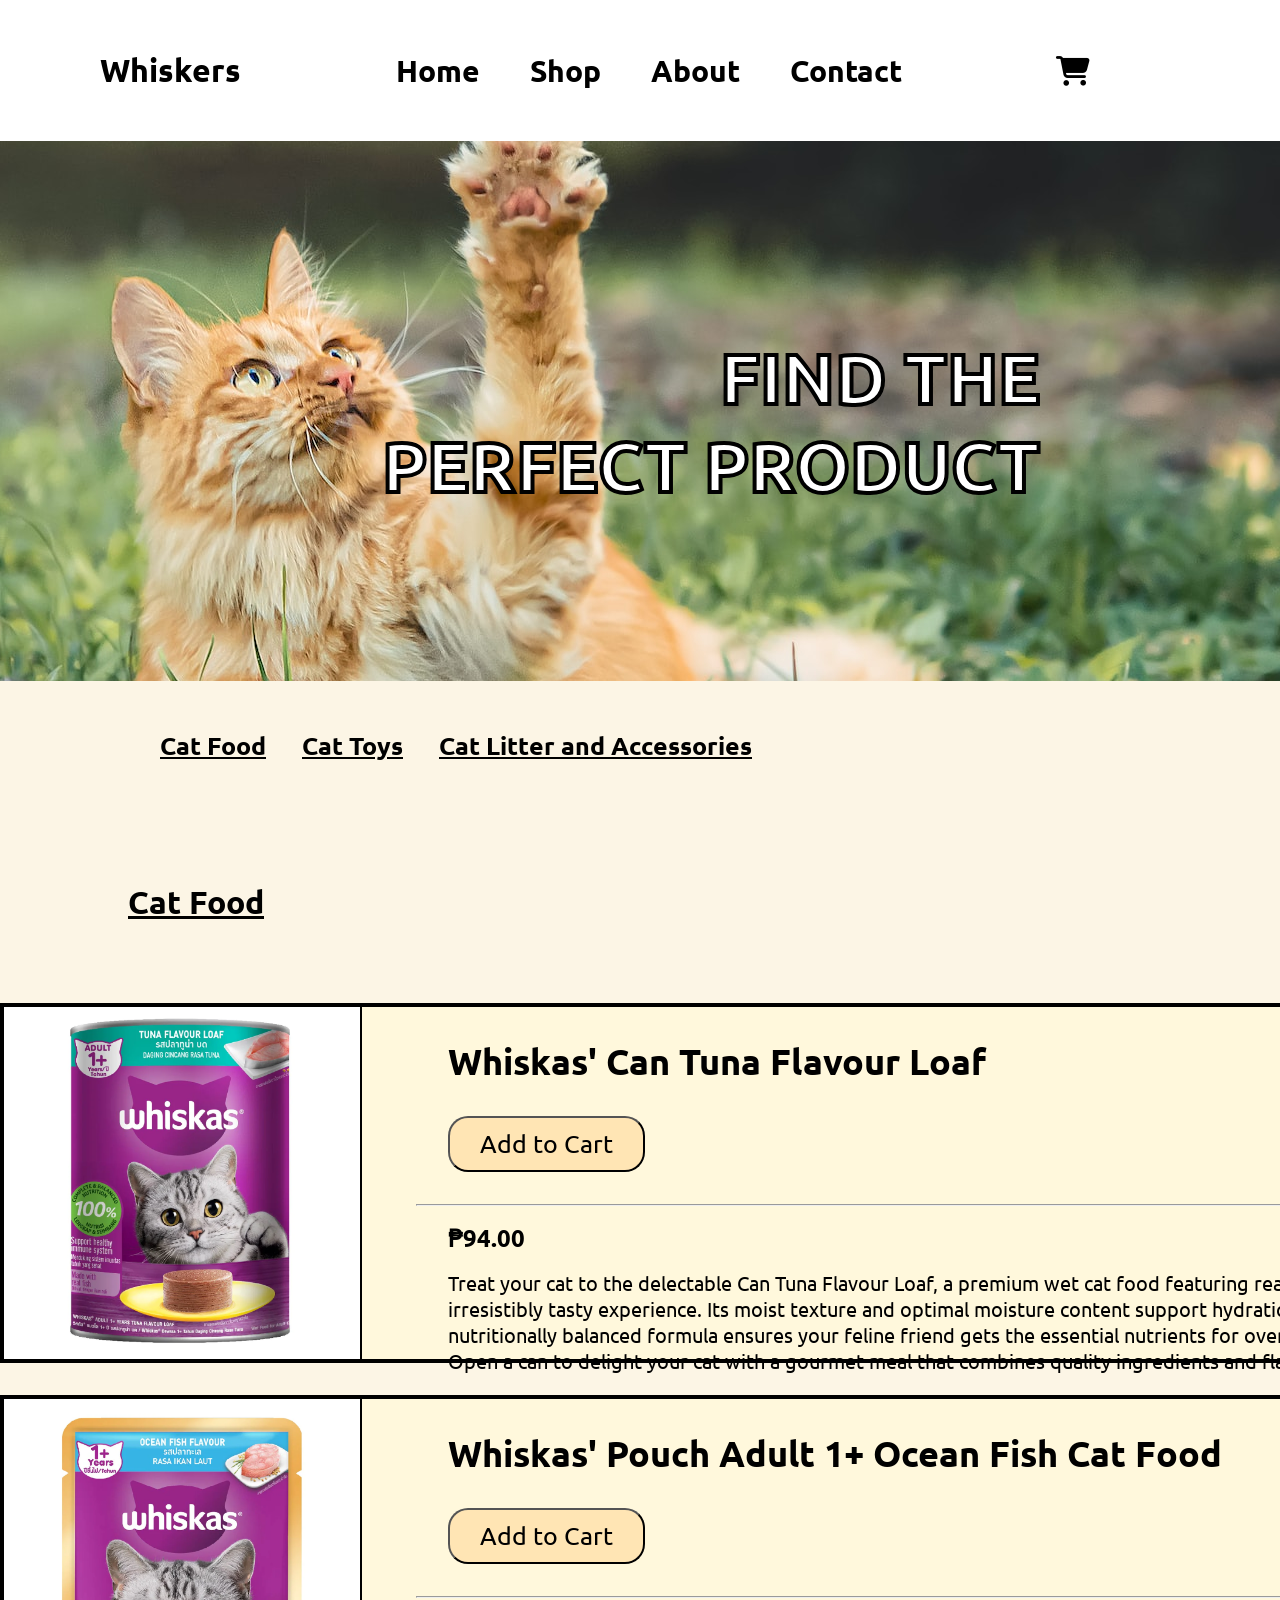
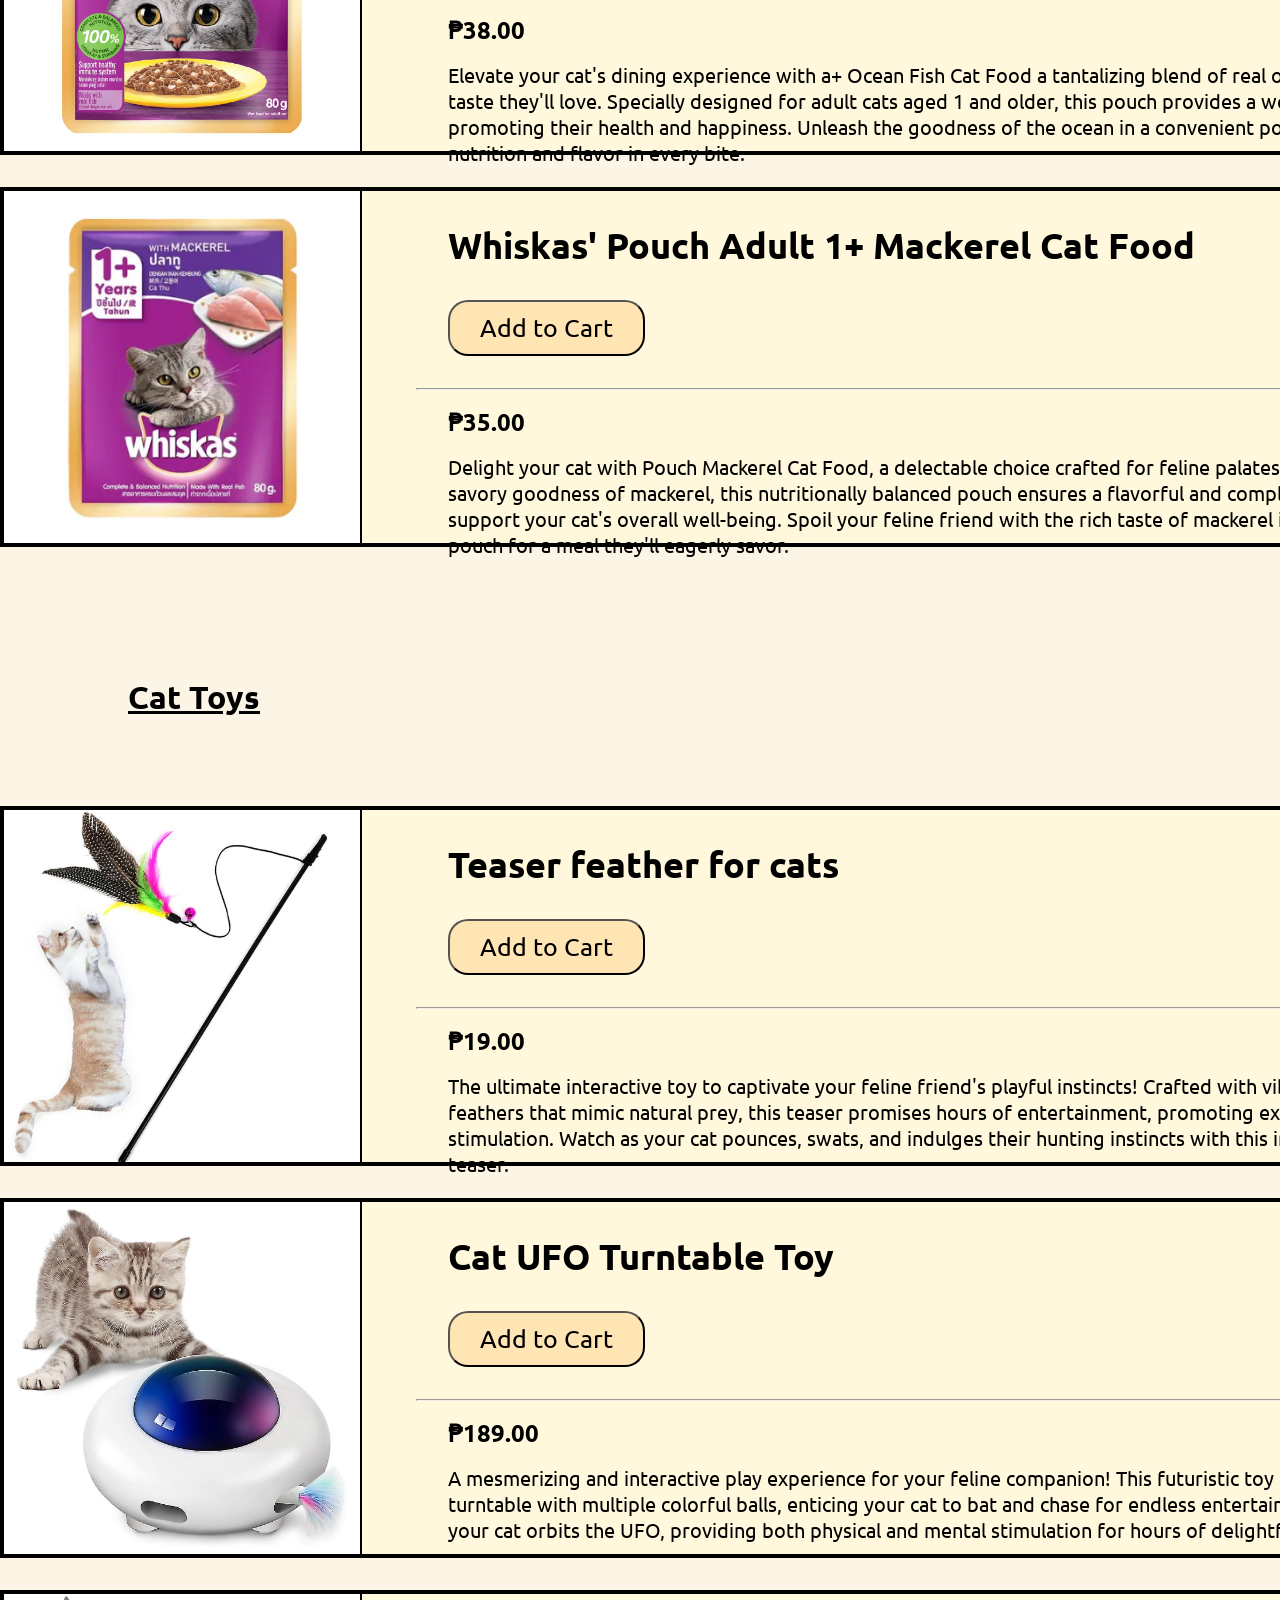
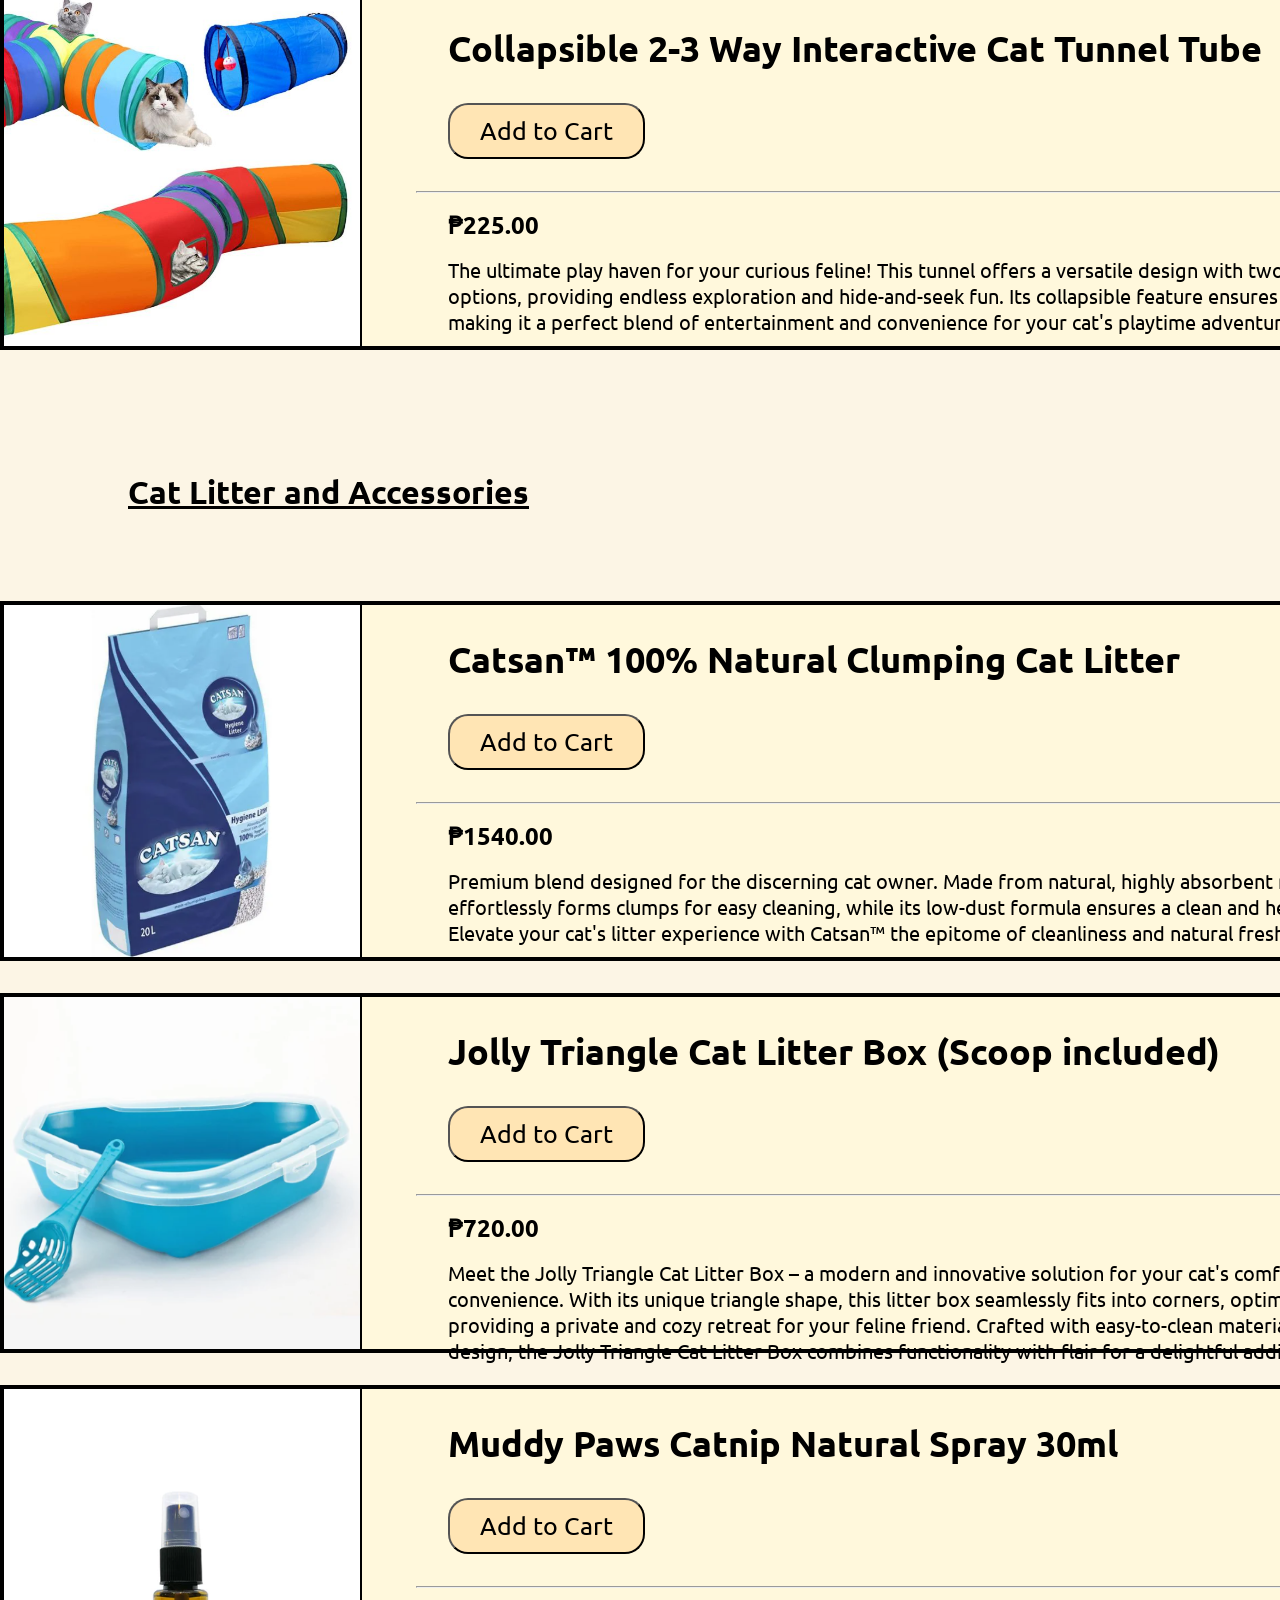
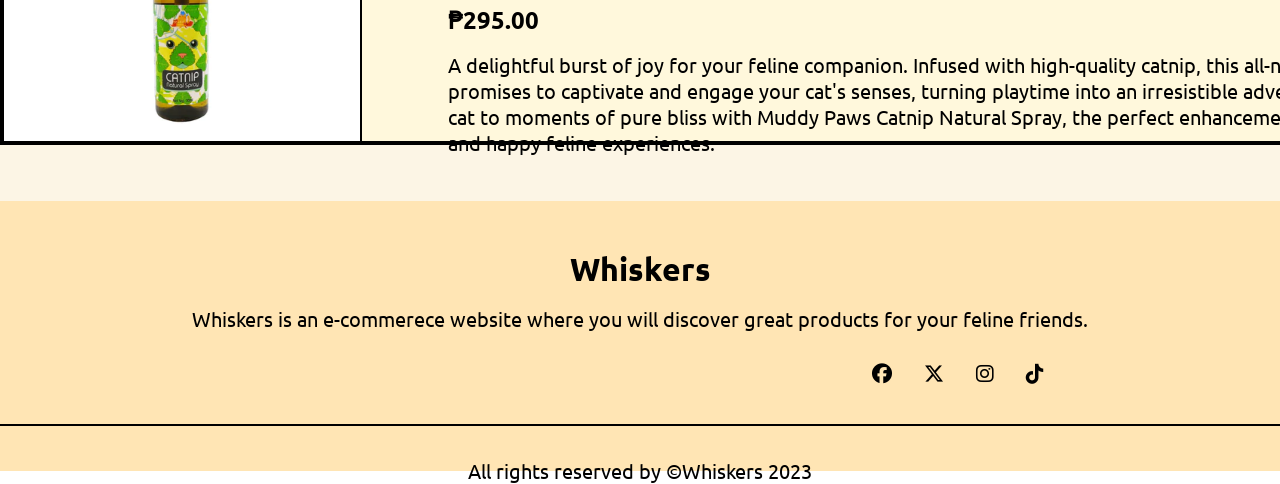
<file: shop.html>
<!DOCTYPE html>
<html lang="en">
<head>
  <meta charset="UTF-8">
  <meta name="viewport" content="width=device-width, initial-scale=1.0">
  <link rel="preconnect" href="https://fonts.googleapis.com">
  <link rel="preconnect" href="https://fonts.gstatic.com" crossorigin>
  <link href="https://fonts.googleapis.com/css2?family=Arimo&family=Roboto:wght@300;700&family=Ubuntu:wght@300;400;500;700&display=swap" rel="stylesheet">
  <link rel="stylesheet" href="https://cdnjs.cloudflare.com/ajax/libs/font-awesome/6.5.1/css/all.min.css" integrity="sha512-DTOQO9RWCH3ppGqcWaEA1BIZOC6xxalwEsw9c2QQeAIftl+Vegovlnee1c9QX4TctnWMn13TZye+giMm8e2LwA==" crossorigin="anonymous" referrerpolicy="no-referrer" />
  <link rel="stylesheet" href="index.css">
  <title>Shop</title>
</head>
<body>
<!--HEADER-->
<div class="header-bar-shp">
  <h1 class="logo"><a href="index.html" class="logo-btn">Whiskers</a></h1>
  <ul class="header-top-shp">
    <li><a href="index.html" class="nav-header-bar">Home</a></li>
    <li><a href="shop.html" class="nav-header-bar">Shop</a></li>
    <li><a href="about.html" class="nav-header-bar">About</a></li>
    <li><a href="contact.html" class="nav-header-bar">Contact</a></li>
  </ul>
  <a href="cart.html" class="cart-icon"><i class="fa-solid fa-cart-shopping"></i></a>
</div>
<!--cat image-->
<div class="img-shp">
  <h1 id="top">FIND THE<br>PERFECT PRODUCT</h1>
</div>
<!--shop container-->
<div class="shop-con">
  <nav>
    <ul>
      <li><a href="#food">Cat Food</a></li>
      <li><a href="#toy">Cat Toys</a></li>
      <li><a href="#litter">Cat Litter and Accessories</a></li>
    </ul>
  </nav>
  <!--food section 1-->
  <div class="cat-food-con">
    <h1 id="food"><a href="#top">Cat Food</a></h1>
      <div class="cat-food-sub1">
        <div class="cat-food-txt1">
          <h1>Whiskas' Can Tuna Flavour Loaf</h1>
          <a href="#popping_dialog"><button class="cat-food1-btn">Add to Cart</button></a>
          <hr>
          <h2>₱94.00</h2>
          <p>Treat your cat to the delectable Can Tuna Flavour Loaf, a premium wet cat food featuring real tuna for an irresistibly tasty experience. Its moist texture and optimal moisture content support hydration, while the nutritionally balanced formula ensures your feline friend gets the essential nutrients for overall well-being. Open a can to delight your cat with a gourmet meal that combines quality ingredients and flavor satisfaction.</p>
        </div>
        <div class="cat-food-img1"></div>
      </div>
    <div id="popping_dialog"class="popdialog-shop">
      <div class="popup_shop">
        <div class="x-mark"><a href="#close" class="xclose">X</a></div>
        <h1>Item has been added<br>to your cart!</h1>
      </div>
    </div>
    <!--food section 2-->
    <div class="cat-food-sub2">
      <div class="cat-food-txt2">
            <h1>Whiskas' Pouch Adult 1+ Ocean Fish Cat Food</h1>
            <a href="#popping_dialog"><button class="cat-food2-btn">Add to Cart</button></a>
            <hr>
            <h2>₱38.00</h2>
            <p>Elevate your cat's dining experience with a+ Ocean Fish Cat Food a tantalizing blend of real ocean fish for a taste they'll love. Specially designed for adult cats aged 1 and older, this pouch provides a well-balanced meal, promoting their health and happiness. Unleash the goodness of the ocean in a convenient pouch, delivering nutrition and flavor in every bite.</p>
          </div>
      <div class="cat-food-img2"></div>
    </div>
    <!--food section 3 -->
    <div class="cat-food-sub3">
      <div class="cat-food-txt3">
            <h1>Whiskas' Pouch Adult 1+ Mackerel Cat Food</h1>
            <a href="#popping_dialog"><button class="cat-food3-btn">Add to Cart</button></a>
            <hr>
            <h2>₱35.00</h2>
            <p>Delight your cat with Pouch Mackerel Cat Food, a delectable choice crafted for feline palates. Bursting with the savory goodness of mackerel, this nutritionally balanced pouch ensures a flavorful and complete meal to support your cat's overall well-being. Spoil your feline friend with the rich taste of mackerel in a convenient pouch for a meal they'll eagerly savor.</p>
          </div>
      <div class="cat-food-img3"></div>
    </div>
  </div>
  <!--cat toys-->
  <div class="cat-toy-con">
    <h1 id="toy"><a href="#top">Cat Toys</a></h1>
    <!--cat toy 1-->
    <div class="cat-toy-sub1">
      <div class="cat-toy-txt1">
            <h1>Teaser feather for cats</h1>
            <a href="#popping_dialog"><button class="cat-toy1-btn">Add to Cart</button></a>
            <hr>
            <h2>₱19.00</h2>
            <p>The ultimate interactive toy to captivate your feline friend's playful instincts! Crafted with vibrant, fluttering feathers that mimic natural prey, this teaser promises hours of entertainment, promoting exercise and mental stimulation. Watch as your cat pounces, swats, and indulges their hunting instincts with this irresistible feather teaser.</p>
          </div>
      <div class="cat-toy-img1"></div>
    </div>
    <!--cat toy 2-->
    <div class="cat-toy-sub2">
      <div class="cat-toy-txt2">
            <h1>Cat UFO Turntable Toy</h1>
            <a href="#popping_dialog"><button class="cat-toy2-btn">Add to Cart</button></a>
            <hr>
            <h2>₱189.00</h2>
            <p>A mesmerizing and interactive play experience for your feline companion! This futuristic toy features a rotating turntable with multiple colorful balls, enticing your cat to bat and chase for endless entertainment. Watch as your cat orbits the UFO, providing both physical and mental stimulation for hours of delightful play.</p>
          </div>
      <div class="cat-toy-img2"></div>
    </div>
    <!--cat toy 3-->
    <div class="cat-toy-sub3">
      <div class="cat-toy-txt3">
            <h1>Collapsible 2-3 Way Interactive Cat Tunnel Tube</h1>
            <a href="#popping_dialog"><button class="cat-toy3-btn">Add to Cart</button></a>
            <hr>
            <h2>₱225.00</h2>
            <p>The ultimate play haven for your curious feline! This tunnel offers a versatile design with two or three-way options, providing endless exploration and hide-and-seek fun. Its collapsible feature ensures easy storage, making it a perfect blend of entertainment and convenience for your cat's playtime adventures.</p>
          </div>
      <div class="cat-toy-img3"></div>
    </div>
  </div>
  <!--cat litter-->
  <div class="cat-lit-con">
    <h1 id="litter"><a href="#top">Cat Litter and Accessories</a></h1>
    <!--cat litter 1-->
    <div class="cat-lit-sub1">
      <div class="cat-lit-txt1">
            <h1>Catsan™ 100% Natural Clumping Cat Litter</h1>
            <a href="#popping_dialog"><button class="cat-lit1-btn">Add to Cart</button></a>
            <hr>
            <h2>₱1540.00</h2>
            <p>Premium blend designed for the discerning cat owner. Made from natural, highly absorbent materials, this litter effortlessly forms clumps for easy cleaning, while its low-dust formula ensures a clean and healthy environment. Elevate your cat's litter experience with Catsan™ the epitome of cleanliness and natural freshness</p>
          </div>
      <div class="cat-lit-img1"></div>
    </div>
    <!--cat litter 2-->
    <div class="cat-lit-sub2">
      <div class="cat-lit-txt2">
            <h1>Jolly Triangle Cat Litter Box (Scoop included)</h1>
            <a href="#popping_dialog"><button class="cat-lit2-btn">Add to Cart</button></a>
            <hr>
            <h2>₱720.00</h2>
            <p>Meet the Jolly Triangle Cat Litter Box – a modern and innovative solution for your cat's comfort and your convenience. With its unique triangle shape, this litter box seamlessly fits into corners, optimizing space while providing a private and cozy retreat for your feline friend. Crafted with easy-to-clean materials and a stylish design, the Jolly Triangle Cat Litter Box combines functionality with flair for a delightful addition to your home.</p>
          </div>
      <div class="cat-lit-img2"></div>
    </div>
    <!--cat litter 3-->
    <div class="cat-lit-sub3">
      <div class="cat-lit-txt3">
            <h1>Muddy Paws Catnip Natural Spray 30ml</h1>
            <a href="#popping_dialog"><button class="cat-lit3-btn">Add to Cart</button></a>
            <hr>
            <h2>₱295.00</h2>
            <p>A delightful burst of joy for your feline companion. Infused with high-quality catnip, this all-natural spray promises to captivate and engage your cat's senses, turning playtime into an irresistible adventure. Treat your cat to moments of pure bliss with Muddy Paws Catnip Natural Spray, the perfect enhancement for interactive and happy feline experiences.</p>
          </div>
      <div class="cat-lit-img3"></div>
    </div>
  </div>
</div>
<!--insert footer-->
<footer class="foot-home">
  <h1>Whiskers</h1>
  <p>Whiskers is an e-commerece website where you will discover great products for your feline friends.</p>
  <ul class ="ul-soc">
    <li><a href="#"class="li-soc"><i class="fa-brands fa-facebook"></i></a></li>
    <li><a href="#"class="li-soc"><i class="fa-brands fa-x-twitter"></i></a></li>
    <li><a href="#"class="li-soc"><i class="fa-brands fa-instagram"></i></a></li>
    <li><a href="#"class="li-soc"><i class="fa-brands fa-tiktok"></i></a></li>
  </ul>
  <br>
  <br>
  <hr class="foot-hr">
  <p class="copyright">All rights reserved by ©Whiskers 2023 </p>
</footer>
</body>
</html>
</file>
<file: index.css>
/*Global style*/
*{
  padding: 0;
  margin: 0;
  font-family: 'Ubuntu', sans-serif;
  box-sizing: border-box;
}
/*Header specifically made for the index page*/
.header-bar{
  display: flex;
  align-items: center;
  justify-content: space-between;
  padding: 0 50px;
  margin: 50px;
}
.header-bar h1 a{
  text-decoration: none;
  color: black;
  transition: color 0.3s ease;
}
.header-bar ul{
  display: flex;
}
.header-bar ul li{
  list-style: none;
}
.header-bar ul li a{
  font-weight: bold;
  text-decoration: none;
  justify-content: space-between;
  margin-right: 25px;
  margin-left: 25px;
  font-size: 30px;
  color: black;
  transition: color 0.3s ease;
}
.cart-icon{
  color: black;
  transition: color 0.3s ease;
  font-size: 30px;
  margin-right: 10vh;
}
.header-bar h1 a:hover{
  color: gray;
}
.header-bar ul li:hover a{
  color: gray;
}
.cart-icon:hover{
  color: gray;  
}
/*index page*/
.main-ctn{
  height: 90vh;
  text-align: center;
  background-image: url(IMAGES/cat4.jpg);
  background-size: cover;
  background-attachment: fixed;
  background-position: center;
}
.main-tag{
  font-size: 60px;
  color: #FFE5B4;
  padding-top: 40vh;
  -webkit-text-stroke-color: black;
  -webkit-text-stroke-width: 2.5px;
}
.main-btn{
  padding-top: 3vh;
}
.mainz-btn{
  font-size: 30px;
  padding: 15px 30px;
  border-radius: 20px;
  cursor: pointer;
  transition: color 0.5s ease;
  background-color: #FFE5B4;
}
.mainz-btn:hover{
  background-color:  #FFDEAD;
}
.cats-info{
  height: 80vh;
  background: url('IMAGES/cats1.jpg') left 12% no-repeat, url('IMAGES/cat6.jpg') right 20% no-repeat;
  background-size: 50%;
  background-attachment: fixed;
}
.cats-info h1{
  text-align: center;
  font-size: 47px;
  padding-top: 24vh;
  color: #FFE5B4;
  -webkit-text-stroke-color: black;
  -webkit-text-stroke-width: 2px;
}
.cats-info p{
  text-align: center;
  font-size: 26px;
  padding-top: 1rem;
  color: white;
  font-weight: bold;
}
.ca-info-btn{
  text-align: center;
  padding-top: 3vh;
}
.cinfo-abt-btn{
  font-size: 23px;
  padding: 15px 30px;
  border-radius: 20px;
  cursor: pointer;
  background-color: #FFE5B4;
  transition: color 0.5s ease;
}
.cinfo-abt-btn:hover{
  background-color: #FFDEAD;
}
/*footer area specifically for the index(home)page*/
.foot-home{
  height: 30vh;
  background-color: #FFE5B4;
}
.foot-home h1{
  display: center;
  align-items: center;
  justify-content: center;
  text-align: center;
  padding-top: 3rem;
  padding-bottom: 1rem;
}
.foot-home p{
  display: center;
  align-items: center;
  justify-content: center;
  text-align: center;
  font-size: 20px;
}
.ul-soc{
  display: flex;
  margin-left: 52.5rem;
  padding-top: 2rem;
}
.ul-soc li{
  text-decoration: none;
  list-style: none;
  font-size: 20px;
}
.ul-soc li a{
  text-decoration: none;
  color: black;
}
.li-soc{
  margin-left: 2rem;
  display: flex;
  align-items: center;
  justify-content: center;
}
.copyright{
  text-align: center;
  padding-top: 2rem;
}
.foot-hr{
  border: 1px solid black;
  width: 80rem;
  margin: auto;
}
/*header specifically made for the about page*/
.header-bar-abt{
  display: flex;
  align-items: center;
  justify-content: space-between;
  padding: 0 50px;
  margin: 50px;
  background-color: white;
}
.header-bar-abt h1 a{
  text-decoration: none;
  color: black;
  transition: color 0.3s ease;
}
.header-bar-abt ul{
  display: flex;
}
.header-bar-abt ul li{
  list-style: none;
}
.header-bar-abt ul li a{
  font-weight: bold;
  text-decoration: none;
  justify-content: space-between;
  margin-right: 25px;
  margin-left: 25px;
  font-size: 30px;
  color: black;
  transition: color 0.3s ease;
}
.cart-icon{
  color: black;
  transition: color 0.3s ease;
  font-size: 30px;
  margin-right: 10vh;
}
.header-bar-abt h1 a:hover{
  color: gray;
}
.header-bar-abt ul li:hover a{
  color: gray;
}
.cart-icon:hover{
  color: gray;  
}
/*mission section*/
.mission-abt{
  height: 30vh;
  background-color: #FCF5E5;
}
.mission-abt h1{
  text-align: center;
  font-size: 40px;
  padding-top: 3rem;
}
.mission-abt p{
  text-align: center;
  font-size: 30px;
  padding-top: 3rem;
}
/*image slider styling*/
.img-sli-abt{
  overflow: hidden;
  height: 90vh;
  border: 1rem solid #FCF5E5;
}
.img-sli-abt figure{
  position: relative;
  width: 500%;
  margin: 0;
  left: 0;
  animation: 8s img-sli-abt infinite;  /*slider duration to complete one rotaion; infinite to not stop*/
}
.img-sli-abt figure img{
  float: left;
  width: 20%;
  height: 100%;
}
/*about section info 1*/
.info1-abt{
  height: 80vh;
  background-image: url('IMAGES/cats4.jpg');
  background-repeat: no-repeat;
  background-position: right center;
  background-size: cover;
  border: 1rem solid #FCF5E5;
}
.info1-abt h1{
  padding-top: 18rem;
  padding-left: 4rem;
  font-size: 55px;
  color: #f6c492;
  -webkit-text-stroke-color: black;
  -webkit-text-stroke-width: 2.5px;
}
.info1-abt p{
  padding-top: 1rem;
  padding-left: 4rem;
  font-size: 30px;
  font-weight: bold;
}
.ab-btn{
  padding-left: 4rem;
  padding-top: 1rem;
}
.abz-btn{
  cursor: pointer;
  font-size: 30px;
  padding: 10px 30px;
  border-radius: 10px;
  background-color: #FFE5B4;
  transition: color 0.5s ease;
}
.abz-btn:hover{
  background-color: #E5E4E2;
}
/*about section info 2*/
.info2-abt{
  height: 70vh;
  background-image: url('IMAGES/cat15.jpg');
  background-repeat: no-repeat;
  background-position: center left;
  border: 1rem solid #FCF5E5;
}
.info2-abt h1{
  text-align: right;
  padding-right: 4rem;
  padding-top: 9rem;
  font-size: 55px;
  color: #f6c492;
  -webkit-text-stroke-color: black;
  -webkit-text-stroke-width: 2.5px;
}
.info2-abt p{
  text-align: right;
  padding-right: 4rem;
  font-size: 30px;
  padding-top: 1rem;
  padding-bottom: 1rem;
  font-weight: bold;
}
.ab2-btn{
  text-align: right;
  padding-right: 4rem;
}
.abz2-btn{
  padding: 10px 30px;
  font-size: 30px;
  border-radius: 10px;
  background-color: #FFE5B4;
  transition: color 0.5s ease;
  cursor: pointer;
}
.abz2-btn:hover{
  background-color: #E5E4E2;
}
/*footer area specifically for the about page*/
.foot-abt{
  height: 30vh;
  background-color: #FFE5B4;
}
.foot-abt h1{
  display: center;
  align-items: center;
  justify-content: center;
  text-align: center;
  padding-top: 3rem;
  padding-bottom: 1rem;
}
.foot-abt p{
  display: center;
  align-items: center;
  justify-content: center;
  text-align: center;
  font-size: 20px;
}
.ul-soc{
  display: flex;
  margin-left: 52.5rem;
  padding-top: 2rem;
}
.ul-soc li{
  text-decoration: none;
  list-style: none;
  font-size: 20px;
}
.ul-soc li a{
  text-decoration: none;
  color: black;
}
.li-soc{
  margin-left: 2rem;
  display: flex;
  align-items: center;
  justify-content: center;
}
.copyright{
  text-align: center;
  padding-top: 2rem;
}
.foot-abt-hr{
  border: 1px solid black;
  width: 80rem;
  margin: auto;
}
/*image slider main function*/
/*%, determines the image position(sliding)*/
/*left and its direction, determine how the direction will move and how much space it will take */
@keyframes img-sli-abt{
  0%{                   
    left: 0;
  }
  20%{
    left: 0;
  }
  25%{
    left: -100%;
  }
  45%{
    left: -100%;
  }
  50%{
    left: -200%;
  }
  70%{
    left: -200%;
  }
  75%{
    left: -300%;
  }
  95%{
    left: -300%;
  }
  100%{
    left: -400%;
  }
}
/*contact page*/
.main-ctt{ 
  height: 40vh;
  background-color: #FCF5E5;
}
.main-ctt h1{
  padding-top: 6.4rem;
  padding-left: 5rem;
  font-size: 45px;
}
.main-ctt h2{
  padding-top: 1rem;
  padding-left: 5rem;
  font-size: 45px;
}
.main-ctt p{
  padding-top: 1rem;
  padding-left: 5rem;
  font-size: 30px;
}
/*image before form*/
.ctt-img{
  height: 65vh;
  background: url('IMAGES/cat7.jpg') no-repeat;
  background-position: center center;
  background-attachment: fixed; 
  border: 1rem solid #FCF5E5;
}
/*form*/
.ctt-container{
  height: 120vh;
  position: relative;
  display: flex;
  justify-content: center;
  align-items: center;
  width: 100%;
  padding: 20px 100px;
}
.ctt-container:after{
  content: '';
	position: absolute;
	width: 100%;
	height: 100%;
	left: 0;
	top: 0;
	background: url("IMAGES/cat9.jpg") no-repeat center;
  filter: blur(5px);
	background-size: cover;
	z-index: -1;
}
.contact-box{
  max-width: 850px;
  display: grid;
  grid-template-columns: repeat(2, 1fr);
  justify-content: center;
  align-items: center;
  text-align: center;
  background-color: #FAF9F6;
  border-radius: 1rem;
}
.ctt-left{
  height: 100%;
  background: url("IMAGES/cat8.jpg") no-repeat center;
	background-size: cover;
  border-top-left-radius: 1rem;
  border-bottom-left-radius: 1rem;
}
.ctt-right{
  padding: 25px 40px;
}
.ctt-h1{
  position: relative;
  padding-bottom: 10px;
  margin-bottom: 10px;
}
.field{
  width: 100%;
  padding: 0.5rem 1rem;
  background-color: #FAF9F6;
  outline: none;
  border: 2px solid black;
  margin-bottom: 22px;
  resize: none;
  transition: 0.3s;
}
.field:hover{
  background-color: #f8f8ff;
}
.field:focus{
  background-color: white;
}
.area{
  min-height: 150px;
}
.ctt-btn{
  width: 100%;
  outline: none;
  padding: 1rem 1rem;
  background-color: #FFE5B4;
  cursor: pointer;
  transition: 0.3s ease;
}
.ctt-btn:hover{
  background-color: #FFDEAD;
}
/*popup dialog message*/
.Popdialog{
  position: absolute;
  top: 0;
  bottom: 0;
  left: 0;
  right: 0;
  background: white;
  transition: opacity 300ms;
  visibility: hidden;
  opacity: 0;
}
.Popdialog:target{
  visibility: visible;
  opacity: 1;
}
.popup_con{
  position: relative;
  margin: 70px auto;
  padding: 20px;
  background: #FFE5B4;
  box-sizing: border-box;
  box-shadow: 10px 10px 10px 10px #eee;
  width: 500px;
}
.popup_con .fclose{
  position: absolute;
  top: 20px;
  right: 30px;
  font-size: 20px;
  color: black;
}
.xclose{
  font-weight: bold;
  font-size: 1.5rem;
  color: black;
  margin-left: 24.3rem;
}

/*footer area ctt*/
.foot-ctt{
  height: 30vh;
  background-color: #FFE5B4;
}
.foot-ctt h1{
  display: center;
  align-items: center;
  justify-content: center;
  text-align: center;
  padding-top: 3rem;
  padding-bottom: 1rem;
}
.foot-ctt p{
  display: center;
  align-items: center;
  justify-content: center;
  text-align: center;
  font-size: 20px;
}
.ul-soc{
  display: flex;
  margin-left: 52.5rem;
  padding-top: 2rem;
}
.ul-soc li{
  text-decoration: none;
  list-style: none;
  font-size: 20px;
}
.ul-soc li a{
  text-decoration: none;
  color: black;
}
.li-soc{
  margin-left: 2rem;
  display: flex;
  align-items: center;
  justify-content: center;
}
.copyright{
  text-align: center;
  padding-top: 2rem;
}
.foot-ctt-hr{
  border: 1px solid black;
  width: 80rem;
  margin: auto;
}
/*store page*/
.header-bar-shp{
  display: flex;
  align-items: center;
  justify-content: space-between;
  padding: 0 50px;
  margin: 50px;
  background-color: white;
}
.header-bar-shp h1 a{
  text-decoration: none;
  color: black;
  transition: color 0.3s ease;
}
.header-bar-shp ul{
  display: flex;
}
.header-bar-shp ul li{
  list-style: none;
}
.header-bar-shp ul li a{
  font-weight: bold;
  text-decoration: none;
  justify-content: space-between;
  margin-right: 25px;
  margin-left: 25px;
  font-size: 30px;
  color: black;
  transition: color 0.3s ease;
}
.cart-icon{
  color: black;
  transition: color 0.3s ease;
  font-size: 30px;
  margin-right: 10vh;
}
.header-bar-shp h1 a:hover{
  color: gray;
}
.header-bar-shp ul li:hover a{
  color: gray;
}
.cart-icon:hover{
  color: gray;  
}
/*cat food*/
.img-shp{
  height: 60vh;
  background-image: url('IMAGES/cat17.jpg');
  background-repeat: no-repeat;
  background-position: center;
}
.img-shp h1{
  text-align: right;
  font-size: 70px;
  padding-top: 12rem;
  padding-right: 15rem;
  color: white;
  -webkit-text-stroke-color: black;
  -webkit-text-stroke-width: 4px;
}
.shop-con{
  height: 480vh;
  background-color: #FCF5E5;
}
.shop-con li{
  display: inline-block;
  justify-content: space-between;
  font-size: 25px;
  font-weight: bold;
  cursor: pointer;
  padding-top: 3rem;
  transition: color 0.3s ease;
  margin-bottom: 2.5rem;
}
.shop-con li a{
  color: black;
}
.shop-con li a:hover{
  color: gray;
}
.shop-con li:first-child{
  padding-left: 10rem;
}
.shop-con li:nth-child(2){
  margin-left: 2rem;
}
.shop-con li:nth-child(3){
  margin-left: 2rem;
}
/*food 1*/
.cat-food-con{
  height: 155vh;
}
.cat-food-con h1{
  padding-top: 5rem;
  padding-left: 8rem;
  padding-bottom: 5rem;
}
.cat-food-con h1 a{
  color: black;
}
.cat-food-sub1{
  border: 2px solid black;
  margin: 0 auto;
  height: 40vh;
  width: 172vh;
  position: relative;
  display: flex;
  background-color: #FFF8DC;
}
.cat-food-img1{
  border: 2px solid black;
  width: 40vh;
  height: 39.6vh;
  background-image: url('IMAGES/cat18.PNG');
  background-repeat: no-repeat;
  background-size: cover;
  background-position: right center;
  position: absolute;
}
.cat-food-txt1{
  margin-left: auto;
  width: 132vh;
  border: 2px solid black;
}
.cat-food-txt1 h1{
  font-size: 36px;
  position: relative;
  right: 2.5rem;
  top: -3rem;
}
.cat-food-txt1 hr{
  width: 67rem;
  margin: auto;
  position: relative;
  top: -4rem;
}
.cat-food-txt1 h2{
  padding-left: 5.5rem;
  position: relative;
  top: -3rem;
}
.cat-food-txt1 p{
  font-size: 20px;
  padding-left: 5.5rem;;
  padding-right: 5.5rem;
  position: relative;
  top: -2rem;
}
.cat-food1-btn{
  position: relative;
  top: -6rem;
  left: 5.5rem;
  font-size: 25px;
  padding: 10px 30px;
  cursor: pointer;
  border-radius: 20px;
  background-color: #FFE5B4;
  transition: color 0.3s ease;
}
.cat-food1-btn:hover{
  background-color: #FFDEAD;
}
/*popup dialog for shop*/
.popdialog-shop{
  position: absolute;
  top: 0;
  bottom: 0;
  left: 0;
  right: 0;
  background: white;
  transition: opacity 300ms;
  visibility: hidden;
  opacity: 0;
}
.popdialog-shop:target{
  visibility: visible;
  opacity: 1;
}
.popup_shop{
  position: relative;
  margin: 21rem auto;
  padding: 20px;
  background: #FFE5B4;
  box-sizing: border-box;
  box-shadow: 10px 10px 10px 10px #eee;
  width: 500px;
}
.popup_shop h1{
  text-align: center;
  position: relative;
  right: 3.6rem;
}
.popup_shop .fclose{
  position: absolute;
  top: 20px;
  right: 30px;
  font-size: 20px;
  color: black;
}
.x-mark{
  font-weight: bold;
  font-size: 1.5rem;
  color: black;
  position: relative;
  right: -2rem;
}
/*food 2*/
.cat-food-sub2{
  border: 2px solid black;
  margin: 0 auto;
  height: 40vh;
  width: 172vh;
  position: relative;
  display: flex;
  background-color: #FFF8DC;
  margin-top: 2rem;
}
.cat-food-img2{
  border: 2px solid black;
  width: 40vh;
  height: 39.6vh;
  background-image: url('IMAGES/cat19.PNG');
  background-repeat: no-repeat;
  background-size: cover;
  background-position: right center;
  position: absolute;
}
.cat-food-txt2{
  margin-left: auto;
  width: 132vh;
  border: 2px solid black;
}
.cat-food-txt2 h1{
  font-size: 36px;
  position: relative;
  right: 2.5rem;
  top: -3rem;
}
.cat-food-txt2 hr{
  width: 67rem;
  margin: auto;
  position: relative;
  top: -4rem;
}
.cat-food-txt2 h2{
  padding-left: 5.5rem;
  position: relative;
  top: -3rem;
}
.cat-food-txt2 p{
  font-size: 20px;
  padding-left: 5.5rem;;
  padding-right: 5.5rem;
  position: relative;
  top: -2rem;
}
.cat-food2-btn{
  position: relative;
  top: -6rem;
  left: 5.5rem;
  font-size: 25px;
  padding: 10px 30px;
  cursor: pointer;
  border-radius: 20px;
  background-color: #FFE5B4;
  transition: color 0.3s ease;
}
.cat-food2-btn:hover{
  background-color: #FFDEAD;
}
/*food 3*/
.cat-food-sub3{
  border: 2px solid black;
  margin: 0 auto;
  height: 40vh;
  width: 172vh;
  position: relative;
  display: flex;
  background-color: #FFF8DC;
  margin-top: 2rem;
}
.cat-food-img3{
  border: 2px solid black;
  width: 40vh;
  height: 39.6vh;
  background-image: url('IMAGES/cat20.PNG');
  background-repeat: no-repeat;
  background-size: cover;
  background-position: right center;
  position: absolute;
}
.cat-food-txt3{
  margin-left: auto;
  width: 132vh;
  border: 2px solid black;
}
.cat-food-txt3 h1{
  font-size: 36px;
  position: relative;
  right: 2.5rem;
  top: -3rem;
}
.cat-food-txt3 hr{
  width: 67rem;
  margin: auto;
  position: relative;
  top: -4rem;
}
.cat-food-txt3 h2{
  padding-left: 5.5rem;
  position: relative;
  top: -3rem;
}
.cat-food-txt3 p{
  font-size: 20px;
  padding-left: 5.5rem;;
  padding-right: 5.5rem;
  position: relative;
  top: -2rem;
}
.cat-food3-btn{
  position: relative;
  top: -6rem;
  left: 5.5rem;
  font-size: 25px;
  padding: 10px 30px;
  cursor: pointer;
  border-radius: 20px;
  background-color: #FFE5B4;
  transition: color 0.3s ease;
}
.cat-food3-btn:hover{
  background-color: #FFDEAD;
}
/*cat toys*/
.cat-toy-con{
  height: 155vh;
}
.cat-toy-con h1{
  padding-top: 5rem;
  padding-left: 8rem;
  padding-bottom: 5rem;
}
.cat-toy-con h1 a{
  color: black;
}
/*cat toy 1*/
.cat-toy-sub1{
  border: 2px solid black;
  margin: 0 auto;
  height: 40vh;
  width: 172vh;
  position: relative;
  display: flex;
  background-color: #FFF8DC;
  margin-top: .5rem;
}
.cat-toy-img1{
  border: 2px solid black;
  width: 40vh;
  height: 39.6vh;
  background-image: url('IMAGES/cat21.PNG');
  background-repeat: no-repeat;
  background-size: cover;
  background-position: right center;
  position: absolute;
}
.cat-toy-txt1{
  margin-left: auto;
  width: 132vh;
  border: 2px solid black;
}
.cat-toy-txt1 h1{
  font-size: 36px;
  position: relative;
  right: 2.5rem;
  top: -3rem;
}
.cat-toy-txt1 hr{
  width: 67rem;
  margin: auto;
  position: relative;
  top: -4rem;
}
.cat-toy-txt1 h2{
  padding-left: 5.5rem;
  position: relative;
  top: -3rem;
}
.cat-toy-txt1 p{
  font-size: 20px;
  padding-left: 5.5rem;;
  padding-right: 5.5rem;
  position: relative;
  top: -2rem;
}
.cat-toy1-btn{
  position: relative;
  top: -6rem;
  left: 5.5rem;
  font-size: 25px;
  padding: 10px 30px;
  cursor: pointer;
  border-radius: 20px;
  background-color: #FFE5B4;
  transition: color 0.3s ease;
}
.cat-toy1-btn:hover{
  background-color: #FFDEAD;
}
/*cat toy 2*/
.cat-toy-sub2{
  border: 2px solid black;
  margin: 0 auto;
  height: 40vh;
  width: 172vh;
  position: relative;
  display: flex;
  background-color: #FFF8DC;
  margin-top: 2rem;
}
.cat-toy-img2{
  border: 2px solid black;
  width: 40vh;
  height: 39.6vh;
  background-image: url('IMAGES/cat22.PNG');
  background-repeat: no-repeat;
  background-size: cover;
  background-position: right center;
  position: absolute;
}
.cat-toy-txt2{
  margin-left: auto;
  width: 132vh;
  border: 2px solid black;
}
.cat-toy-txt2 h1{
  font-size: 36px;
  position: relative;
  right: 2.5rem;
  top: -3rem;
}
.cat-toy-txt2 hr{
  width: 67rem;
  margin: auto;
  position: relative;
  top: -4rem;
}
.cat-toy-txt2 h2{
  padding-left: 5.5rem;
  position: relative;
  top: -3rem;
}
.cat-toy-txt2 p{
  font-size: 20px;
  padding-left: 5.5rem;;
  padding-right: 5.5rem;
  position: relative;
  top: -2rem;
}
.cat-toy2-btn{
  position: relative;
  top: -6rem;
  left: 5.5rem;
  font-size: 25px;
  padding: 10px 30px;
  cursor: pointer;
  border-radius: 20px;
  background-color: #FFE5B4;
  transition: color 0.3s ease;
}
.cat-toy2-btn:hover{
  background-color: #FFDEAD;
}
/*cat toy 3*/
.cat-toy-sub3{
  border: 2px solid black;
  margin: 0 auto;
  height: 40vh;
  width: 172vh;
  position: relative;
  display: flex;
  background-color: #FFF8DC;
  margin-top: 2rem;
}
.cat-toy-img3{
  border: 2px solid black;
  width: 40vh;
  height: 39.6vh;
  background-image: url('IMAGES/cat23.jpg');
  background-repeat: no-repeat;
  background-size: cover;
  background-position: right center;
  position: absolute;
}
.cat-toy-txt3{
  margin-left: auto;
  width: 132vh;
  border: 2px solid black;
}
.cat-toy-txt3 h1{
  font-size: 36px;
  position: relative;
  right: 2.5rem;
  top: -3rem;
}
.cat-toy-txt3 hr{
  width: 67rem;
  margin: auto;
  position: relative;
  top: -4rem;
}
.cat-toy-txt3 h2{
  padding-left: 5.5rem;
  position: relative;
  top: -3rem;
}
.cat-toy-txt3 p{
  font-size: 20px;
  padding-left: 5.5rem;;
  padding-right: 5.5rem;
  position: relative;
  top: -2rem;
}
.cat-toy3-btn{
  position: relative;
  top: -6rem;
  left: 5.5rem;
  font-size: 25px;
  padding: 10px 30px;
  cursor: pointer;
  border-radius: 20px;
  background-color: #FFE5B4;
  transition: color 0.3s ease;
}
.cat-toy3-btn:hover{
  background-color: #FFDEAD;
}
/*cat litter*/
.cat-lit-con{
  height: 155vh;
}
.cat-lit-con h1{
  padding-top: 5rem;
  padding-left: 8rem;
  padding-bottom: 5rem;
}
.cat-lit-con h1 a{
  color: black;
}
/*cat litter 1*/
.cat-lit-sub1{
  border: 2px solid black;
  margin: 0 auto;
  height: 40vh;
  width: 172vh;
  position: relative;
  display: flex;
  background-color: #FFF8DC;
  margin-top: .5rem;
}
.cat-lit-img1{
  border: 2px solid black;
  width: 40vh;
  height: 39.6vh;
  background-image: url('IMAGES/cat24.PNG');
  background-repeat: no-repeat;
  background-size: cover;
  background-position: right center;
  position: absolute;
}
.cat-lit-txt1{
  margin-left: auto;
  width: 132vh;
  border: 2px solid black;
}
.cat-lit-txt1 h1{
  font-size: 36px;
  position: relative;
  right: 2.5rem;
  top: -3rem;
}
.cat-lit-txt1 hr{
  width: 67rem;
  margin: auto;
  position: relative;
  top: -4rem;
}
.cat-lit-txt1 h2{
  padding-left: 5.5rem;
  position: relative;
  top: -3rem;
}
.cat-lit-txt1 p{
  font-size: 20px;
  padding-left: 5.5rem;;
  padding-right: 5.5rem;
  position: relative;
  top: -2rem;
}
.cat-lit1-btn{
  position: relative;
  top: -6rem;
  left: 5.5rem;
  font-size: 25px;
  padding: 10px 30px;
  cursor: pointer;
  border-radius: 20px;
  background-color: #FFE5B4;
  transition: color 0.3s ease;
}
.cat-lit1-btn:hover{
  background-color: #FFDEAD;
}
/*cat litter 2*/
.cat-lit-sub2{
  border: 2px solid black;
  margin: 0 auto;
  height: 40vh;
  width: 172vh;
  position: relative;
  display: flex;
  background-color: #FFF8DC;
  margin-top: 2rem;
}
.cat-lit-img2{
  border: 2px solid black;
  width: 40vh;
  height: 39.6vh;
  background-image: url('IMAGES/cat25.PNG');
  background-repeat: no-repeat;
  background-size: cover;
  background-position: right center;
  position: absolute;
}
.cat-lit-txt2{
  margin-left: auto;
  width: 132vh;
  border: 2px solid black;
}
.cat-lit-txt2 h1{
  font-size: 36px;
  position: relative;
  right: 2.5rem;
  top: -3rem;
}
.cat-lit-txt2 hr{
  width: 67rem;
  margin: auto;
  position: relative;
  top: -4rem;
}
.cat-lit-txt2 h2{
  padding-left: 5.5rem;
  position: relative;
  top: -3rem;
}
.cat-lit-txt2 p{
  font-size: 20px;
  padding-left: 5.5rem;;
  padding-right: 5.5rem;
  position: relative;
  top: -2rem;
}
.cat-lit2-btn{
  position: relative;
  top: -6rem;
  left: 5.5rem;
  font-size: 25px;
  padding: 10px 30px;
  cursor: pointer;
  border-radius: 20px;
  background-color: #FFE5B4;
  transition: color 0.3s ease;
}
.cat-lit2-btn:hover{
  background-color: #FFDEAD;
}
/*cat litter 3*/
.cat-lit-sub3{
  border: 2px solid black;
  margin: 0 auto;
  height: 40vh;
  width: 172vh;
  position: relative;
  display: flex;
  background-color: #FFF8DC;
  margin-top: 2rem;
}
.cat-lit-img3{
  border: 2px solid black;
  width: 40vh;
  height: 39.6vh;
  background-image: url('IMAGES/cat26.PNG');
  background-repeat: no-repeat;
  background-size: cover;
  background-position: right center;
  position: absolute;
}
.cat-lit-txt3{
  margin-left: auto;
  width: 132vh;
  border: 2px solid black;
}
.cat-lit-txt3 h1{
  font-size: 36px;
  position: relative;
  right: 2.5rem;
  top: -3rem;
}
.cat-lit-txt3 hr{
  width: 67rem;
  margin: auto;
  position: relative;
  top: -4rem;
}
.cat-lit-txt3 h2{
  padding-left: 5.5rem;
  position: relative;
  top: -3rem;
}
.cat-lit-txt3 p{
  font-size: 20px;
  padding-left: 5.5rem;;
  padding-right: 5.5rem;
  position: relative;
  top: -2rem;
}
.cat-lit3-btn{
  position: relative;
  top: -6rem;
  left: 5.5rem;
  font-size: 25px;
  padding: 10px 30px;
  cursor: pointer;
  border-radius: 20px;
  background-color: #FFE5B4;
  transition: color 0.3s ease;
}
.cat-lit3-btn:hover{
  background-color: #FFDEAD;
}
/*cart page*/
.ccc-con{
  border: 1px solid #FCF5E5;
  height: 152vh;
  background-color: #FCF5E5;
}
.cc-con{
  border: 5px solid black;
  margin: 10rem auto;
  width: 80rem;
  height: 70rem;
  display: flex;
}
.cc-right{
  border: 3px solid black;
  width: 40rem;
  height: 69.7rem;
  background-color: #FAF9F6;
}
.cc-left{
  border: 3px solid black;
  float: right;
  width: 40rem;
  height: 69.7rem;
  background-color: #FAF9F6;
}
.ba-cc{
  padding-top: 2rem;
  padding-left: 2rem;
  padding-bottom: 1.25rem;
}
.cc-right p{
  margin-left: 2rem;
  padding-bottom: 1.1rem;
  font-weight: bold;
  font-size: 22px;
}
.cc-right input{
  margin-left: 2rem;
  margin-bottom: 1.1rem;
  width: 20rem;
  font-size: 18px;
  outline: none;
}
.cc-right select{
  margin-left: 2rem;
  margin-bottom: 1.1rem;
  font-size: 18px;
  cursor: pointer;
  width: 20rem;
}
.cc-right input:focus{
  border: 3px solid #ADD8E6;
}
.cc-right select:focus{
  border: 3px solid #ADD8E6;
}
.pm-cc{
  padding-top: 1.5rem;
  padding-left: 2rem;
  padding-bottom: .5rem;
}
.pm-cc-img{
  height: 3rem;
  width: 20rem;
  background-image: url('IMAGES/card.PNG');
  background-repeat: no-repeat;
  background-size: contain;
  margin-left: 2rem;
  margin-bottom: 1.5rem;
}
#sub-cc-right{
  background-color: #FFE5B4;
  cursor: pointer;
  transition: color ease 0.3s;
}
#sub-cc-right:hover{
  background-color: #FFDEAD;
}
.cc-left h1{
  padding-top: 4rem;
  padding-left: 5rem;
}
.cc-left i{
  font-size: 32px;
  padding-left: 2rem;
  top: -30px;
  position: relative;
}
.cs-cc-left{
  border: 2px solid black;
  margin-top: .25rem;
  margin-right: 2.25rem;
  margin-left: 2.25rem;
  height: 15rem;
  background-color: #FCF5E5;
}
.cs-cc-left p{
  position: relative;
  bottom: -6rem;
  padding-left: 23.3rem;
  font-size: 20px;
}
.cs-cc-left h2{
  padding-top: 3rem;
  padding-left: 2rem;
  position: relative;
  bottom: -27px;
}
.cs-cc-left h3{
  font-size: 1.5rem;
  padding-left: 28.5rem;
}
.cs-cc-left hr{
  position: relative;
  bottom: -75px;
}
/*Check out area*/
.co-container{
  height: 70rem;
  border: 2px solid #FCF5E5;
  background-color: #FCF5E5;
}
.co-menu{
  height: 38rem;
  width: 70rem;
  margin: 10rem auto;
  background-color: white;
}
.co-image{
  width: 14.4rem;
  height: 14.4rem;
  padding-top: 5rem;
  margin: 5rem auto;
}
.co-text h1{
  font-size: 3.5rem;
  margin-left: 10rem;
  margin-right: 10rem;
  padding-left: 8rem;
  margin-bottom: .5rem;
}
.co-text h2{
  font-size: 2rem;
  margin-left: 10rem;
  margin-right: 10rem;
  padding-left: 5.5rem;
}
.co-btn button{
  font-size: 1.8rem;
  margin-left: 29.4rem;
  margin-right: 10rem;
  margin-top: 1.3rem;
  background-color: #50C878;
  border: none;
  padding: 10px 30px;
  border-radius: 10px;
  cursor: pointer;
  transition: color 0.3s ease;
}
.co-btn button:hover{
  background-color: #17B169;
}

/* responsive */
@media all and (max-height: 768px) and (max-width: 13660px){
/* shop area */
  /* cat food 1 */
    .cat-food-txt1 h1{
      font-size: 30px;
      top: -4.25rem;
    }
    .cat-food-txt1 h2{
      top: -8.1rem;
    }
    .cat-food1-btn{
      padding: 5px 10px;
      top: -8.5rem;
    }
    .cat-food-txt1 hr{
      width: 57.5rem;
      top: -5.75rem;
    }
    .cat-food-txt1 p{
      font-size: 20px;
      padding-left: 5.5rem;;
      padding-right: 1rem;
      position: relative;
      top: -7.2rem;
    }
  /* cat food 2 */
    .cat-food-txt2 h1{
      font-size: 30px;
      top: -4.25rem;
    }
    .cat-food-txt2 h2{
      top: -8.1rem;
    }
    .cat-food2-btn{
      padding: 5px 10px;
      top: -8.5rem;
    }
    .cat-food-txt2 hr{
      width: 57.5rem;
      top: -5.75rem;
    }
    .cat-food-txt2 p{
      font-size: 20px;
      padding-left: 5.5rem;;
      padding-right: 1rem;
      position: relative;
      top: -7.2rem;
    }
  /* cat food 3 */
    .cat-food-txt3 h1{
      font-size: 30px;
      top: -4.25rem;
    }
    .cat-food-txt3 h2{
      top: -8.1rem;
    }
    .cat-food3-btn{
      padding: 5px 10px;
      top: -8.5rem;
    }
    .cat-food-txt3 hr{
      width: 57.5rem;
      top: -5.75rem;
    }
    .cat-food-txt3 p{
      font-size: 20px;
      padding-left: 5.5rem;;
      padding-right: 1rem;
      position: relative;
      top: -7.2rem;
    }
  /* cat toy 1 */
    .cat-toy-txt1 h1{
      font-size: 30px;
      top: -4.25rem;
    }
    .cat-toy-txt1 h2{
      top: -8.1rem;
    }
    .cat-toy1-btn{
      padding: 5px 10px;
      top: -8.5rem;
    }
    .cat-toy-txt1 hr{
      width: 57.5rem;
      top: -5.75rem;
    }
    .cat-toy-txt1 p{
      font-size: 20px;
      padding-left: 5.5rem;;
      padding-right: 1rem;
      position: relative;
      top: -6.5rem;
    }
  /* cat toy 2 */
    .cat-toy-txt2 h1{
      font-size: 30px;
      top: -4.25rem;
    }
    .cat-toy-txt2 h2{
      top: -8.1rem;
    }
    .cat-toy2-btn{
      padding: 5px 10px;
      top: -8.5rem;
    }
    .cat-toy-txt2 hr{
      width: 57.5rem;
      top: -5.75rem;
    }
    .cat-toy-txt2 p{
      font-size: 20px;
      padding-left: 5.5rem;;
      padding-right: 1rem;
      position: relative;
      top: -6.5rem;
    }
  /* cat toy 3 */
    .cat-toy-txt3 h1{
      font-size: 30px;
      top: -4.25rem;
    }
    .cat-toy-txt3 h2{
      top: -8.1rem;
    }
    .cat-toy3-btn{
      padding: 5px 10px;
      top: -8.5rem;
    }
    .cat-toy-txt3 hr{
      width: 57.5rem;
      top: -5.75rem;
    }
    .cat-toy-txt3 p{
      font-size: 20px;
      padding-left: 5.5rem;;
      padding-right: 1rem;
      position: relative;
      top: -6.5rem;
    }
  /* cat litter 1 */
    .cat-lit-txt1 h1{
      font-size: 30px;
      top: -4.25rem;
    }
    .cat-lit-txt1 h2{
      top: -8.1rem;
    }
    .cat-lit1-btn{
      padding: 5px 10px;
      top: -8.5rem;
    }
    .cat-lit-txt1 hr{
      width: 57.5rem;
      top: -5.75rem;
    }
    .cat-lit-txt1 p{
      font-size: 20px;
      padding-left: 5.5rem;;
      padding-right: 1rem;
      position: relative;
      top: -6.5rem;
    }
  /* cat litter 2 */
    .cat-lit-txt2 h1{
      font-size: 30px;
      top: -4.25rem;
    }
    .cat-lit-txt2 h2{
      top: -8.1rem;
    }
    .cat-lit2-btn{
      padding: 5px 10px;
      top: -8.5rem;
    }
    .cat-lit-txt2 hr{
      width: 57.5rem;
      top: -5.75rem;
    }
    .cat-lit-txt2 p{
      font-size: 20px;
      padding-left: 5.5rem;;
      padding-right: 1rem;
      position: relative;
      top: -7.2rem;
    }
  /* cat litter 3 */
    .cat-lit-txt3 h1{
      font-size: 30px;
      top: -4.25rem;
    }
    .cat-lit-txt3 h2{
      top: -8.1rem;
    }
    .cat-lit3-btn{
      padding: 5px 10px;
      top: -8.5rem;
    }
    .cat-lit-txt3 hr{
      width: 57.5rem;
      top: -5.75rem;
    }
    .cat-lit-txt3 p{
      font-size: 20px;
      padding-left: 5.5rem;;
      padding-right: 1rem;
      position: relative;
      top: -7.2rem;
    }
    .cat-lit-sub3{
      margin-bottom: 2rem;
    }
/* about */
  .mission-abt{
    height: 50vh;
  }
/* contact */
  .main-ctt{
    height: 65vh;
  }
/* footer */
  .ul-soc{
    display: flex;
    margin-left: 38.55rem;
    padding-top: 2rem;
    position: relative;
  }
  .foot-home{
    height: 40vh;
    background-color: #FFE5B4;
  }
/* footer about */
  .foot-abt{
    height: 40vh;
    background-color: #FFE5B4;
    position: relative;
  }
/* footer contact */
  .foot-ctt{
    height: 40vh;
    background-color: #FFE5B4;
    position: relative;
  }
  /* about page */
  .info1-abt h1{
    padding-top: 11rem;
  }
  .info2-abt h1{
    padding-top: 6rem;
  }
/* footer shop */
  .shop-con{
    height: 490vh;
  }
/* about mission h1 */
  .mission-abt{
    padding-top: 2rem;
  }
}



/* change the images, add borders for buttons */
</file>
